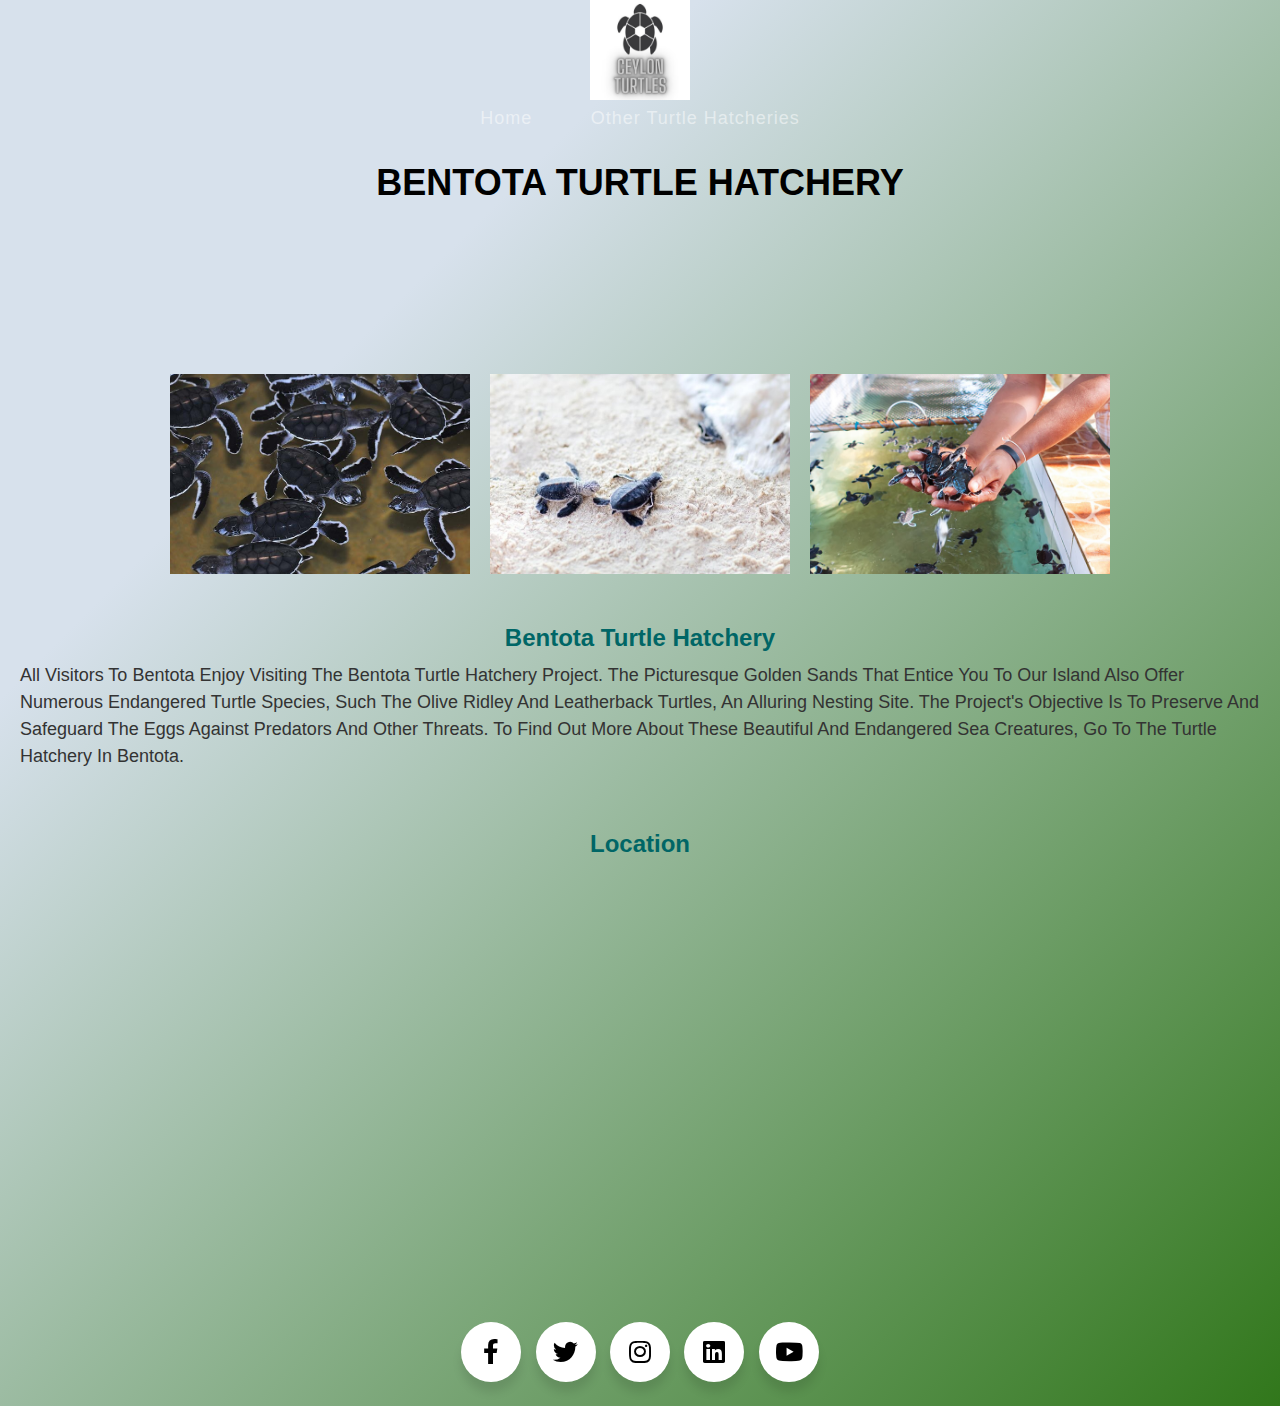
<file: bentota.html>
<!DOCTYPE html>
<html>
<head>
  <title>BENTOTA TURTLE HATCHERY</title>
  <link rel="stylesheet" type="text/css" href="bentota.css">
  
    <img src="Logo.png" class="logo">
   
    <ul class="snip1143">
        <li><a href="index.html" data-hover="Home">Home</a></li>
        <li><a href="Other Turtle Hatcheries.html" data-hover="Other Turtle Hatcheries">Other Turtle Hatcheries</a></li>
    </ul>
 </header>
  
 
</head>
<body>
  <header>
    <h1>BENTOTA TURTLE HATCHERY</h1>
  </header>

  <section id="gallery">
  </section>

  <section id="description">
  </section>

  <section id="location">
  </section>

  <section id="gallery">
    <img src="bentota1.jpg" alt="Turtle Hatchery Image 1">
    <img src="bentota2.jpg" alt="Turtle Hatchery Image 2">
    <img src="bentota3.jpg" alt="Turtle Hatchery Image 3">
  </section>

  
  <section id="description">
    <h2><center>Bentota Turtle Hatchery</center></h2>
    <p>
        All visitors to Bentota enjoy visiting the Bentota Turtle Hatchery Project. The picturesque golden sands that entice you to our island also offer numerous endangered turtle species, such the Olive Ridley and Leatherback turtles, an alluring nesting site. The project's objective is to preserve and safeguard the eggs against predators and other threats. To find out more about these beautiful and endangered sea creatures, go to the turtle hatchery in Bentota.
    </p>
  
  </section>

  <section id="location">
    <h2>Location</h2>
    <div>
        <iframe src="https://www.google.com/maps/embed?pb=!1m18!1m12!1m3!1d31719.77598578672!2d79.96940361083985!3d6.3976099999999985!2m3!1f0!2f0!3f0!3m2!1i1024!2i768!4f13.1!3m3!1m2!1s0x3ae22eab0662a311%3A0x3f76eca26e608182!2sSea%20Turtle%20Project!5e0!3m2!1sen!2slk!4v1685330455294!5m2!1sen!2slk" width="600" height="450" style="border:0;" allowfullscreen="" loading="lazy" referrerpolicy="no-referrer-when-downgrade"></iframe>
    </div>
    <link rel="stylesheet" href="https://cdnjs.cloudflare.com/ajax/libs/font-awesome/5.15.3/css/all.min.css"/>
    <div class="wrapper">
      <div class="button">
         <div class="icon">
            <i class="fab fa-facebook-f"></i>
         </div>
         <span>Facebook</span>
      </div>
      <div class="button">
         <div class="icon">
            <i class="fab fa-twitter"></i>
         </div>
         <span>Twitter</span>
      </div>
      <div class="button">
         <div class="icon">
            <i class="fab fa-instagram"></i>
         </div>
         <span>Instagram</span>
      </div>
      <div class="button">
         <div class="icon">
            <i class="fab fa-linkedin"></i>
         </div>
         <span>linkedin</span>
      </div>
      <div class="button">
         <div class="icon">
            <i class="fab fa-youtube"></i>
         </div>
         <span>YouTube</span>
      </div>


</body>
</html>
</file>
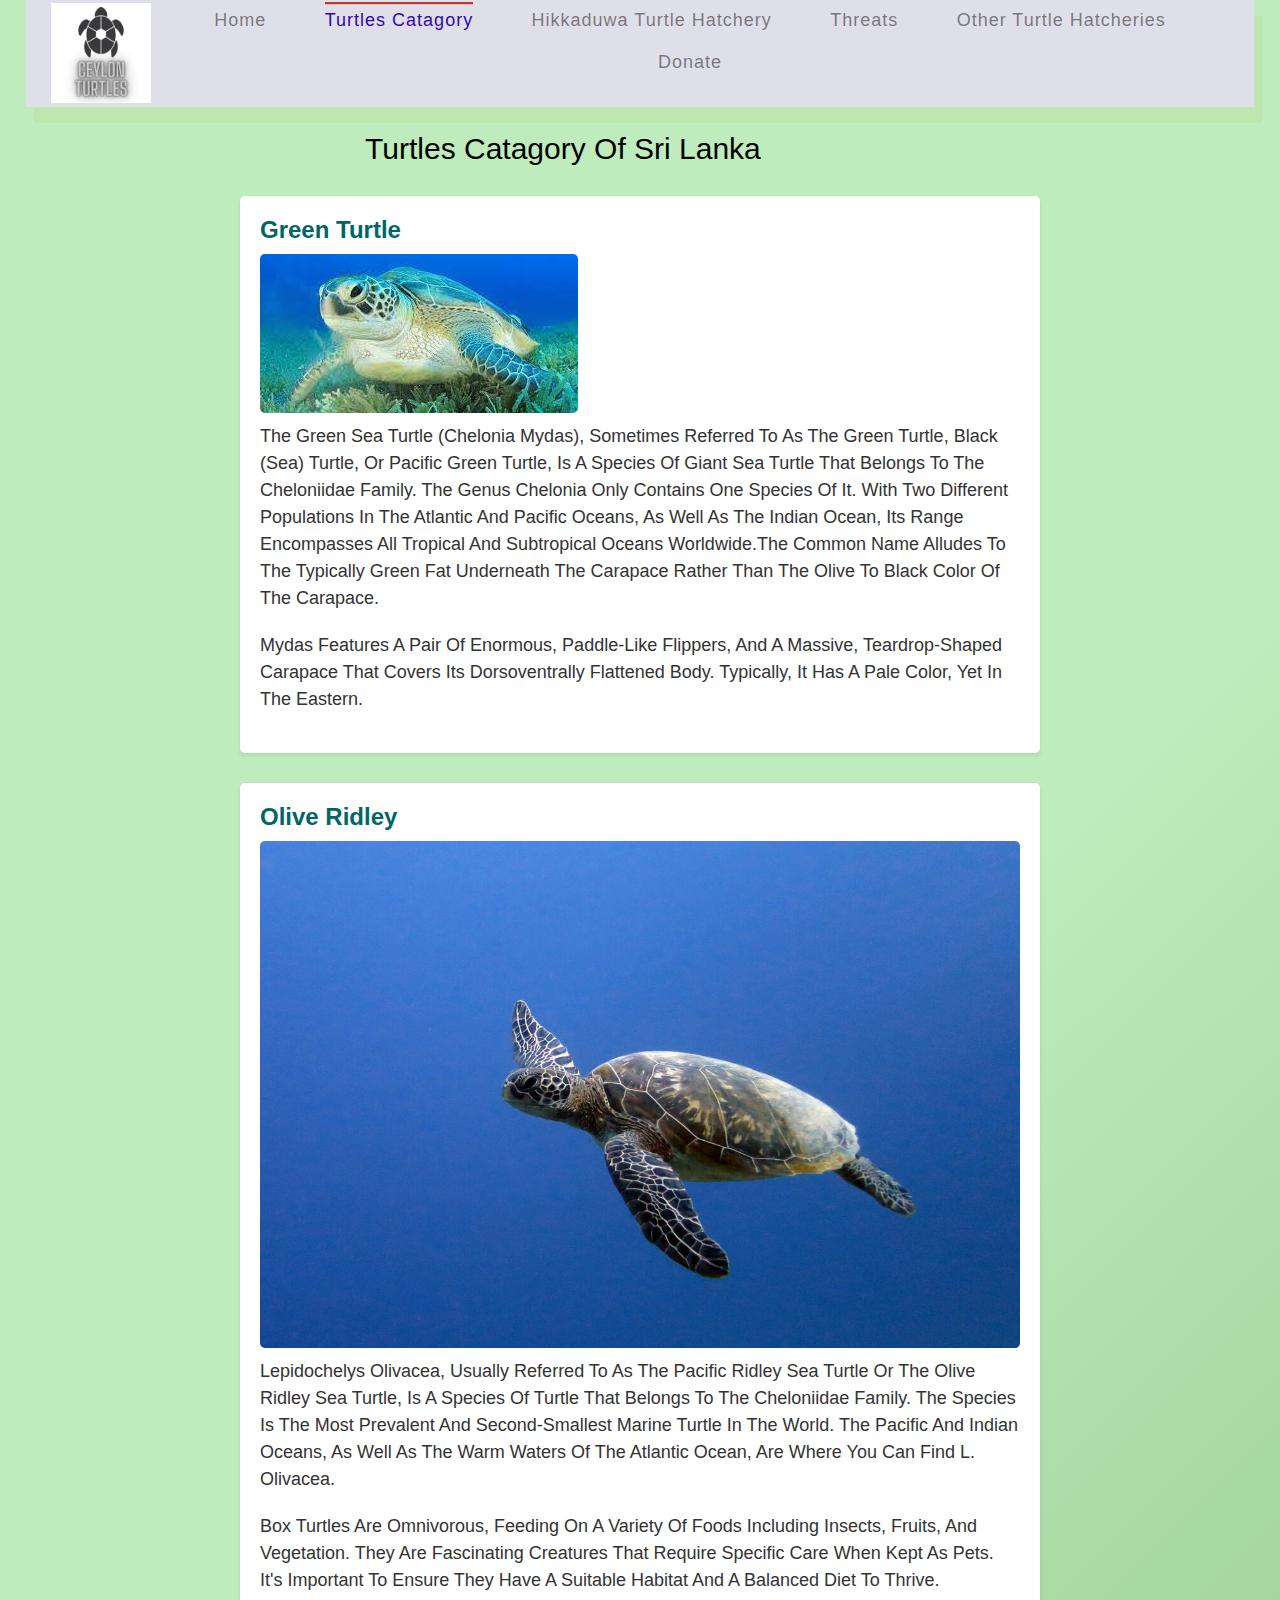
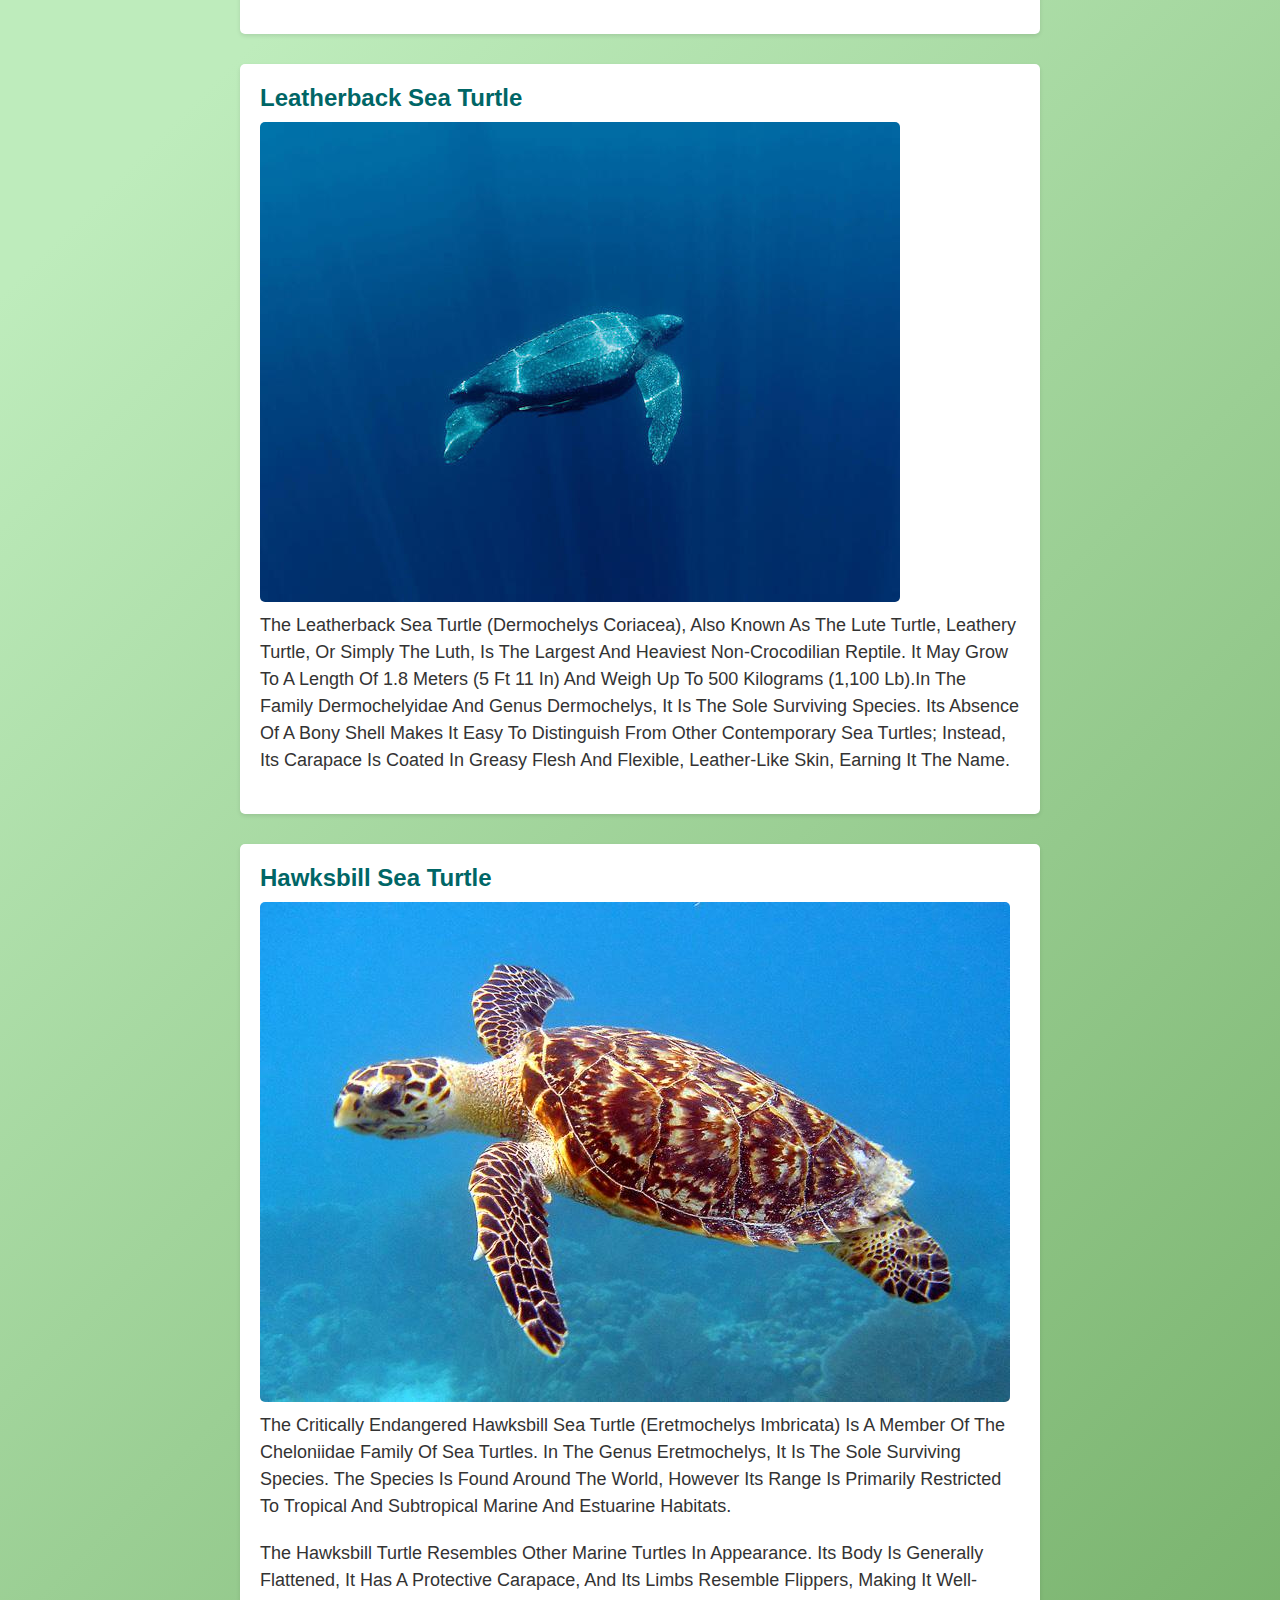
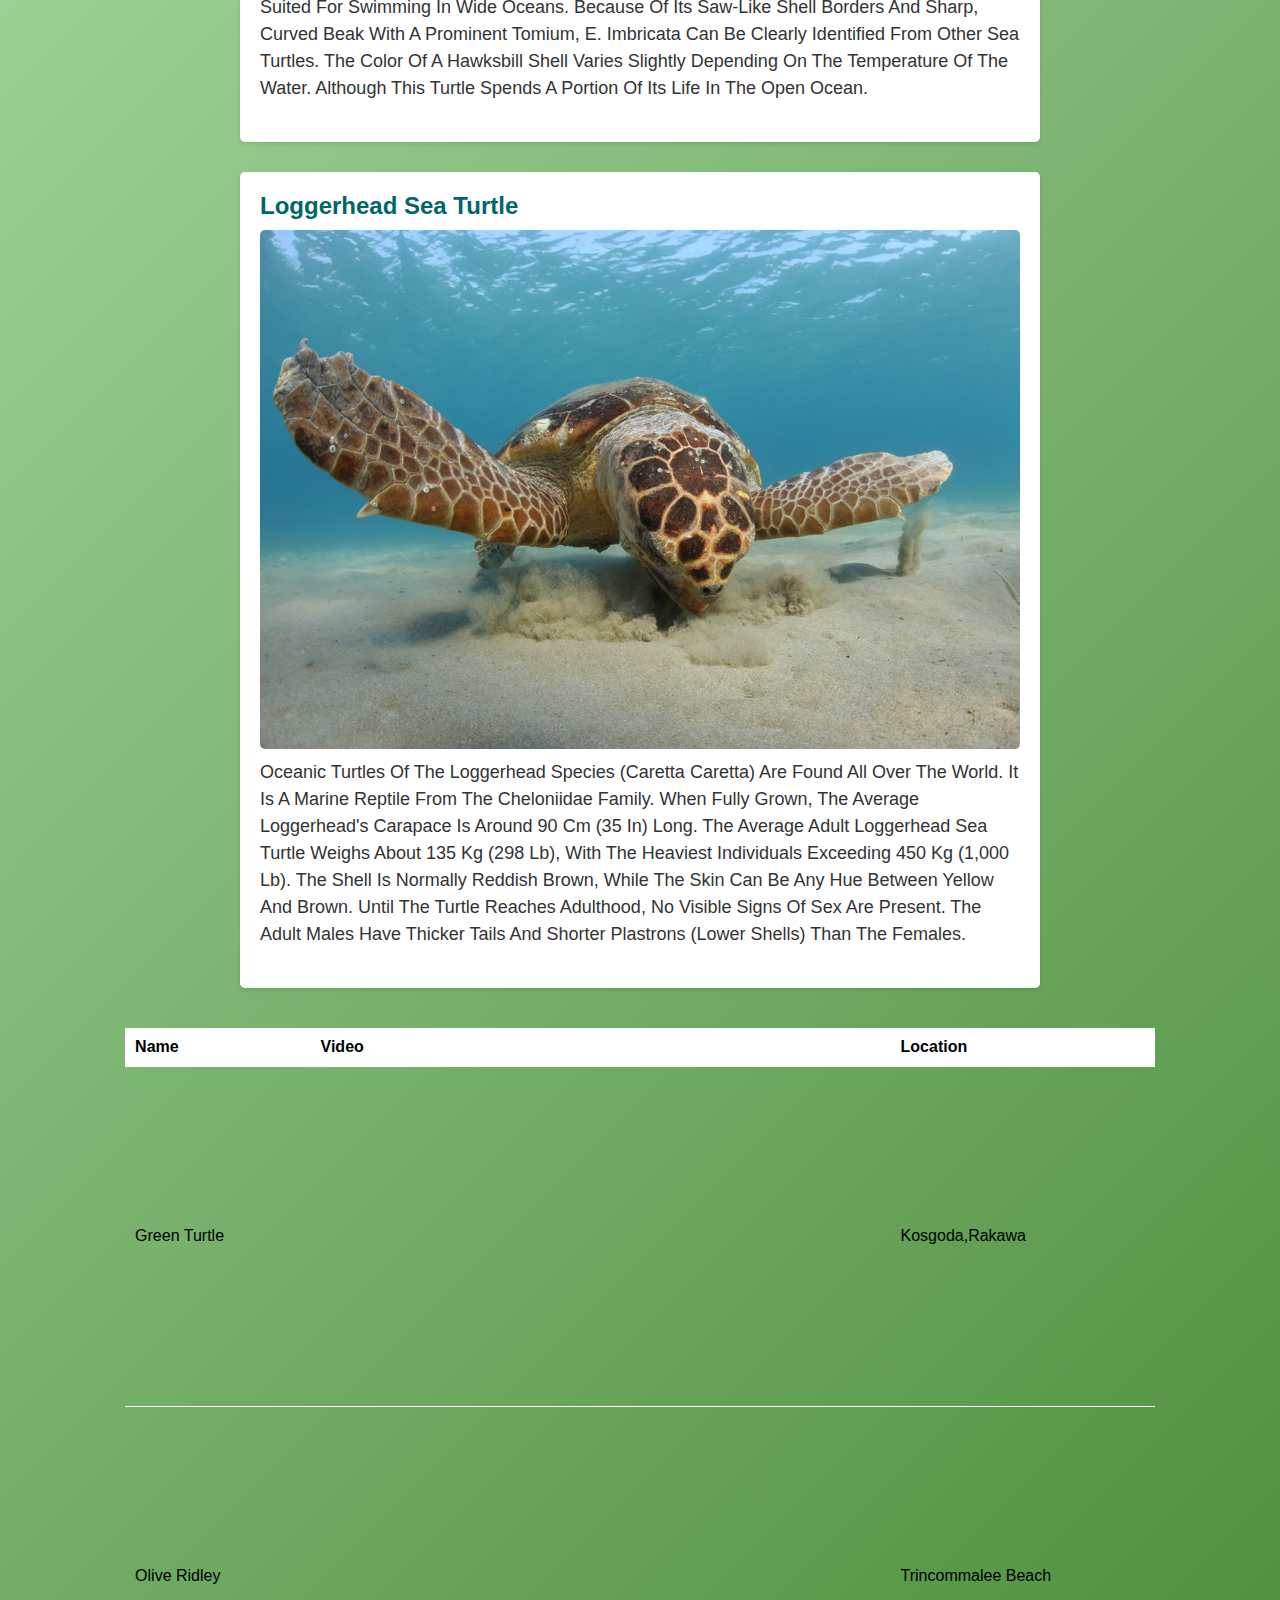
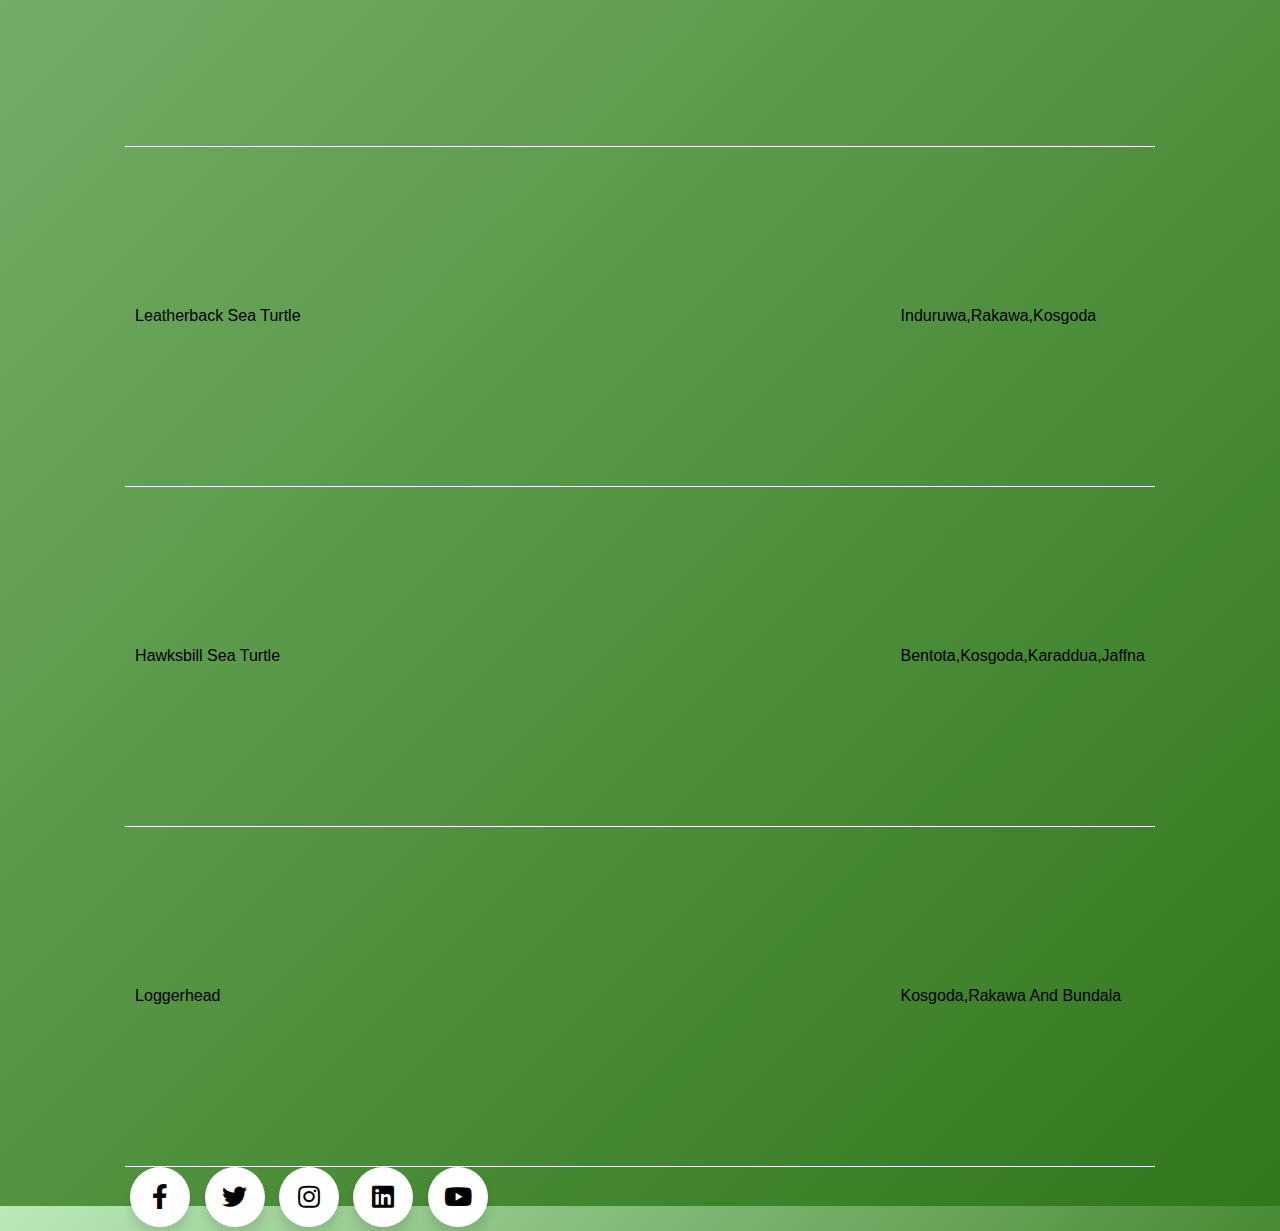
<file: catagory.html>
<!DOCTYPE html>
<html>
<head>
  <title>CEYLON TURTLES CATAGORY</title>
  <link rel="stylesheet" href="style.css">
</head>
<body>
  <header class="header">
    <img src="Logo.png" class="logo">
   
    <ul class="snip1143">
            <li><a href="index.html" data-hover="Home">Home</a></li>
            <li class="current"><a href="catagory.html" data-hover="Turtles Catagory">Turtles Catagory</a></li>
            <li><a href="Hikkaduwa Turtle Hatchery.html" data-hover="Hikkaduwa Turtle Hatchery">Hikkaduwa Turtle Hatchery</a></li>
            <li><a href="Threats.html" data-hover="Threats">Threats</a></li>
            <li><a href="Other Turtle Hatcheries.html" data-hover="Other Turtle Hatcheries">Other Turtle Hatcheries</a></li>
            <li><a href="Donate.html" data-hover="Donate">Donate</a></li>
    </ul>
 </header>
 <div>

 </div>
  <section class="abturtles">
    <h1>Turtles Catagory of Sri Lanka</h1>
  <div class="section">
    <h2>Green Turtle</h2>
    <img src="Green Turtle.jfif" alt="Green Turtle">
    <p>The green sea turtle (Chelonia mydas), sometimes referred to as the green turtle, black (sea) turtle, or Pacific green turtle, is a species of giant sea turtle that belongs to the Cheloniidae family. The genus Chelonia only contains one species of it. With two different populations in the Atlantic and Pacific Oceans, as well as the Indian Ocean, its range encompasses all tropical and subtropical oceans worldwide.The common name alludes to the typically green fat underneath the carapace rather than the olive to black color of the carapace.</p>
    <p>Mydas features a pair of enormous, paddle-like flippers, and a massive, teardrop-shaped carapace that covers its dorsoventrally flattened body. Typically, it has a pale color, yet in the eastern.</p>
  </div>
  
  <div class="section">
    <h2>Olive Ridley</h2>
    <img src="Olive Ridley.jpg" alt="Olive Ridley">
    <p>Lepidochelys olivacea, usually referred to as the Pacific ridley sea turtle or the olive ridley sea turtle, is a species of turtle that belongs to the Cheloniidae family. The species is the most prevalent and second-smallest marine turtle in the world. The Pacific and Indian Oceans, as well as the warm waters of the Atlantic Ocean, are where you can find L. olivacea.</p>
    <p>Box turtles are omnivorous, feeding on a variety of foods including insects, fruits, and vegetation. They are fascinating creatures that require specific care when kept as pets. It's important to ensure they have a suitable habitat and a balanced diet to thrive.</p>
  </div>
  
  <div class="section">
    <h2>Leatherback sea turtle</h2>
    <img src="Leatherback.jpg" alt="Tortoise">
    <p>The leatherback sea turtle (Dermochelys coriacea), also known as the lute turtle, leathery turtle, or simply the luth, is the largest and heaviest non-crocodilian reptile. It may grow to a length of 1.8 meters (5 ft 11 in) and weigh up to 500 kilograms (1,100 lb).In the family Dermochelyidae and genus Dermochelys, it is the sole surviving species. Its absence of a bony shell makes it easy to distinguish from other contemporary sea turtles; instead, its carapace is coated in greasy flesh and flexible, leather-like skin, earning it the name.</p>
    </div>

    <div class="section">
            <h2>Hawksbill sea turtle</h2>
            <img src="Hawksbill Turtle.jpg" alt="Sea Turtle">
            <p>The critically endangered hawksbill sea turtle (Eretmochelys imbricata) is a member of the Cheloniidae family of sea turtles. In the genus Eretmochelys, it is the sole surviving species. The species is found around the world, however its range is primarily restricted to tropical and subtropical marine and estuarine habitats.</p>
            <p>The hawksbill turtle resembles other marine turtles in appearance. Its body is generally flattened, it has a protective carapace, and its limbs resemble flippers, making it well-suited for swimming in wide oceans. Because of its saw-like shell borders and sharp, curved beak with a prominent tomium, E. imbricata can be clearly identified from other sea turtles. The color of a hawksbill shell varies slightly depending on the temperature of the water. Although this turtle spends a portion of its life in the open ocean.</p>
          </div>

    <div class="section">
            <h2>Loggerhead sea turtle</h2>
            <img src="Loggerhead.jfif" alt="Sea Turtle">
            <p>Oceanic turtles of the loggerhead species (Caretta caretta) are found all over the world. It is a marine reptile from the Cheloniidae family. When fully grown, the average loggerhead's carapace is around 90 cm (35 in) long. The average adult loggerhead sea turtle weighs about 135 kg (298 lb), with the heaviest individuals exceeding 450 kg (1,000 lb). The shell is normally reddish brown, while the skin can be any hue between yellow and brown. Until the turtle reaches adulthood, no visible signs of sex are present. The adult males have thicker tails and shorter plastrons (lower shells) than the females.</p>
            
          </div>


          <table>
            <thead>
              <tr>
                <th>Name</th>
                <th>Video</th>
                <th>Location</th>
              </tr>
            </thead>
            <tbody>
              <tr>
                <td>Green Turtle</td>
                <td><div><iframe width="560" height="315" src="https://www.youtube.com/embed/zE0qp3Yje6Q" title="YouTube video player" frameborder="0" allow="accelerometer; autoplay; clipboard-write; encrypted-media; gyroscope; picture-in-picture; web-share" allowfullscreen></iframe></div></td>
                <td>Kosgoda,Rakawa</td>
              </tr>
              <tr>
                <td>Olive Ridley</td>
                <td><div><iframe width="560" height="315" src="https://www.youtube.com/embed/_x2L3_q6rMk" title="YouTube video player" frameborder="0" allow="accelerometer; autoplay; clipboard-write; encrypted-media; gyroscope; picture-in-picture; web-share" allowfullscreen></iframe></div></td>
                <td>Trincommalee Beach</td>
                
              </tr>
              <tr>
                <td>Leatherback sea turtle</td>
                <td><div><iframe width="560" height="315" src="https://www.youtube.com/embed/E_e5dznx0kw" title="YouTube video player" frameborder="0" allow="accelerometer; autoplay; clipboard-write; encrypted-media; gyroscope; picture-in-picture; web-share" allowfullscreen></iframe></div></td>
                <td>Induruwa,Rakawa,Kosgoda</td>
            </tr>

            <tr>
                <td>Hawksbill sea turtle</td>
                <td><div><iframe width="560" height="315" src="https://www.youtube.com/embed/RL_Uh2X_DVs" title="YouTube video player" frameborder="0" allow="accelerometer; autoplay; clipboard-write; encrypted-media; gyroscope; picture-in-picture; web-share" allowfullscreen></iframe></div></td>
                <td>Bentota,Kosgoda,Karaddua,Jaffna</td>
            </tr>

            <tr>
                <td>Loggerhead</td>
                <td><iframe width="560" height="315" src="https://www.youtube.com/embed/tGZ3yK1MOnw" title="YouTube video player" frameborder="0" allow="accelerometer; autoplay; clipboard-write; encrypted-media; gyroscope; picture-in-picture; web-share" allowfullscreen></iframe></td>
                <td>Kosgoda,Rakawa and Bundala</td>
            </tr>
        </tbody>
        </table>
            <link rel="stylesheet" href="https://cdnjs.cloudflare.com/ajax/libs/font-awesome/5.15.3/css/all.min.css"/>
            <div class="wrapper">
              <div class="button">
                 <div class="icon">
                    <i class="fab fa-facebook-f"></i>
                 </div>
                 <span>Facebook</span>
              </div>
              <div class="button">
                 <div class="icon">
                    <i class="fab fa-twitter"></i>
                 </div>
                 <span>Twitter</span>
              </div>
              <div class="button">
                 <div class="icon">
                    <i class="fab fa-instagram"></i>
                 </div>
                 <span>Instagram</span>
              </div>
              <div class="button">
                 <div class="icon">
                    <i class="fab fa-linkedin"></i>
                 </div>
                 <span>linkedin</span>
              </div>
              <div class="button">
                 <div class="icon">
                    <i class="fab fa-youtube"></i>
                 </div>
                 <span>YouTube</span>
              </div>
           </div>
    </body>
</html>
</file>
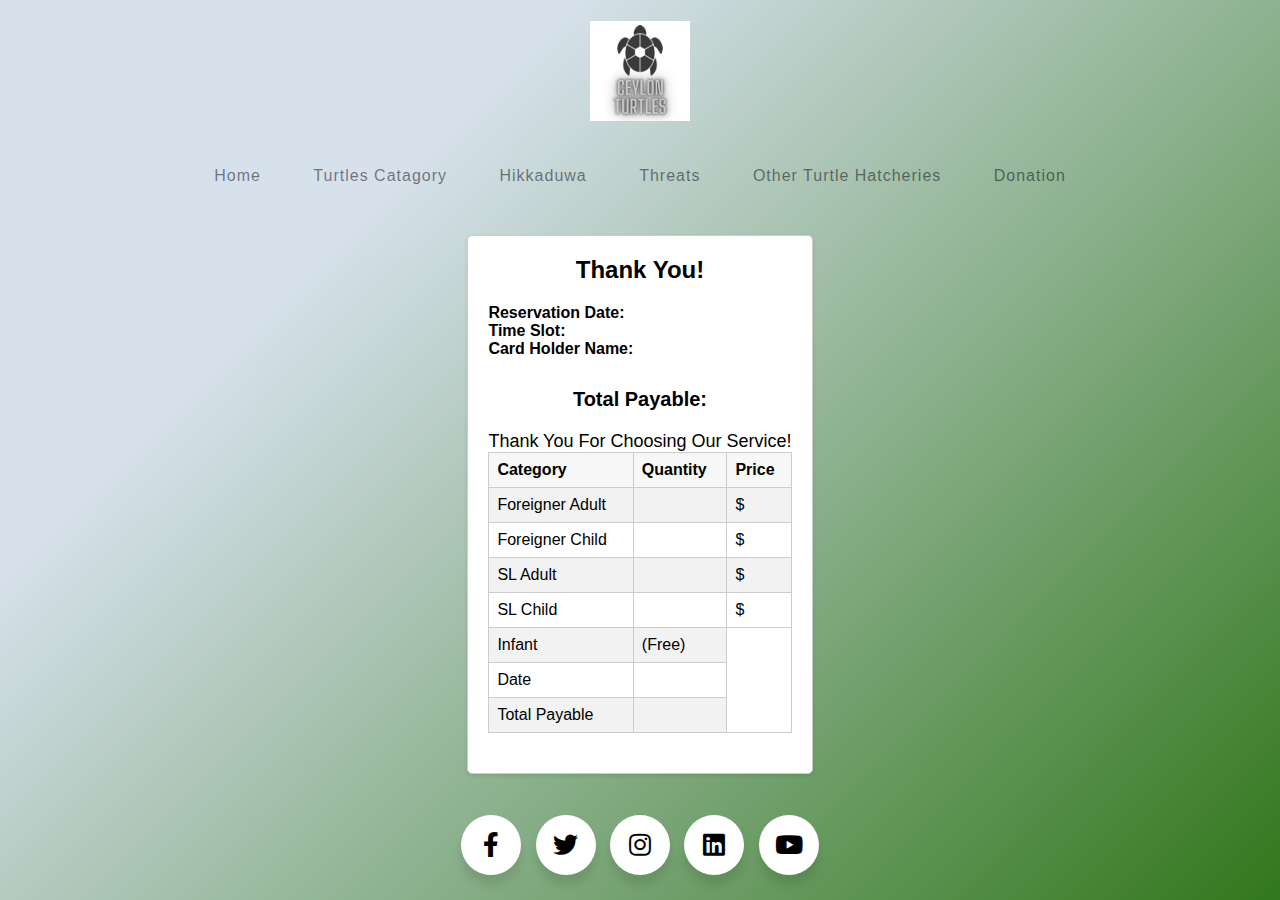
<file: confirm.html>
<!DOCTYPE html>
<html lang="en">

<head>
    <meta charset="UTF-8">
    <meta name="viewport" content="width=device-width, initial-scale=1.0">
    <title>Confirm</title>

    
  <link rel="stylesheet" href="confirm.css">
  <link rel="stylesheet" href="confirm.js">

    <img src="Logo.png" class="logo">
    <header class="header">
      <ul class="snip1143">
        <li><a href="index.html" data-hover="Home">Home</a></li>
        <li><a href="catagory.html" data-hover="Turtles Catagory">Turtles Catagory</a></li>
        <li><a href="Hikkaduwa.html" data-hover="Hikkaduwa">Hikkaduwa</a></li>
        <li><a href="Threats.html" data-hover="Threats">Threats</a></li>
        <li><a href="Other Turtle Hatcheries.html" data-hover="Other Turtle Hatcheries">Other Turtle Hatcheries</a></li>
        <li><a href="Donation.html" data-hover="Donation">Donation</a></li>
      </ul>
      </header>




<body>
  <div class="confirmation-container">
    <h2 class="confirmation-heading">Thank You!</h2>
    <div class="confirmation-details">
      <label>Reservation Date:</label> <span id="summarydate"></span>
      <br>
      <label>Time Slot:</label>  <span id="summary-time-slot"></span>
      <br>
      <label>Card Holder Name:</label>  <span id="summary-card-holder"></span>
      <br>
    </div>
    <div class="confirmation-total">
      <label>Total Payable:</label> <span id="total"></span>
    </div>
    <div class="confirmation-message">
       Thank you for choosing our service!
    </div>
    <table>
      <tr>
        <td>Category</td>
        <td>Quantity</td>
        <td>Price</td>
      </tr>
      <tr>
        <td>Foreigner Adult</td>
        <td id="summaryForeignerAdult"></td>
        <td id="priceForeignerAdult">$</td>
      </tr>
      <tr>
        <td>Foreigner Child</td>
        <td id="summaryForeignerChild"></td>
        <td id="priceForeignerChild">$</td>
      </tr>
      <tr>
        <td>SL Adult</td>
        <td id="summarySLAdult"></td>
        <td id="priceSLAdult">$</td>
      </tr>
      <tr>
        <td>SL Child</td>
        <td id="summarySLChild"></td>
        <td id="priceSLChild">$</td>
      </tr>
      <tr>
        <td colspan="1">Infant</td>
        <td>(Free)</td>
      </tr>
      <tr>
        <td>Date </td>
        <td id="date"></td>
      </tr>
      <tr>
        <td>Total Payable</td>
        <td id ="seetotal"></td>
      </tr>
    </table>
  </div>



  <link rel="stylesheet" href="https://cdnjs.cloudflare.com/ajax/libs/font-awesome/5.15.3/css/all.min.css"/>
  <div class="wrapper">
    <div class="button">
       <div class="icon">
          <i class="fab fa-facebook-f"></i>
       </div>
       <span>Facebook</span>
    </div>
    <div class="button">
       <div class="icon">
          <i class="fab fa-twitter"></i>
       </div>
       <span>Twitter</span>
    </div>
    <div class="button">
       <div class="icon">
          <i class="fab fa-instagram"></i>
       </div>
       <span>Instagram</span>
    </div>
    <div class="button">
       <div class="icon">
          <i class="fab fa-linkedin"></i>
       </div>
       <span>linkedin</span>
    </div>
    <div class="button">
       <div class="icon">
          <i class="fab fa-youtube"></i>
       </div>
       <span>YouTube</span>
    </div>
</div>
</body>
</head>
</html>
</file>
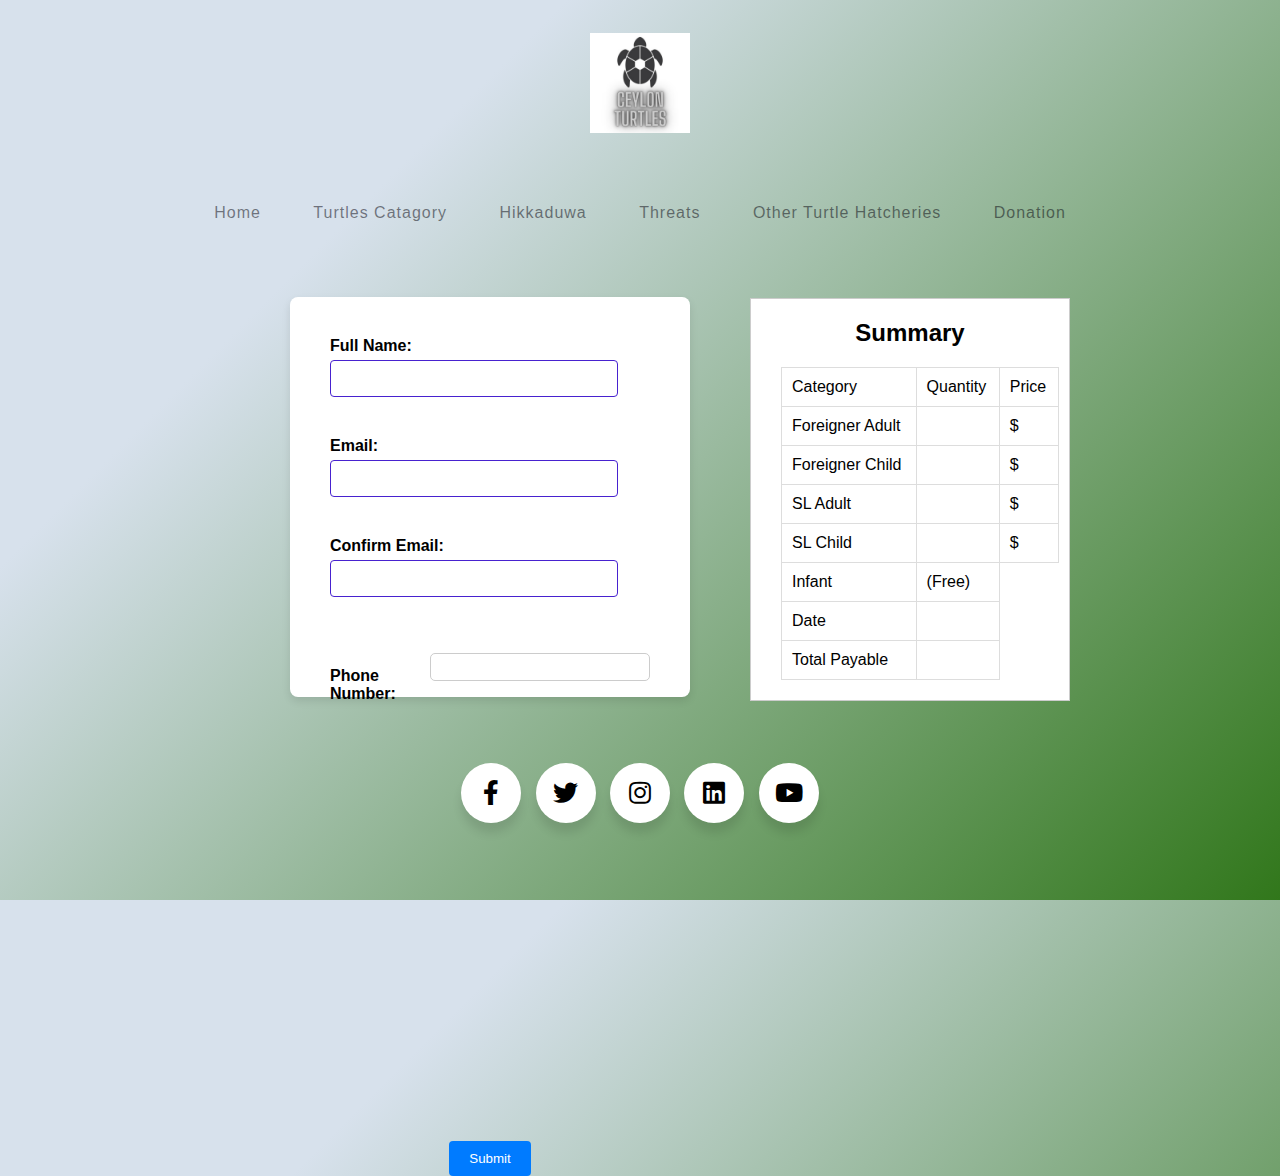
<file: Details.html>
<html>
<!DOCTYPE html>
<html>
<head>
  <title>Details Form</title>
  <link rel="stylesheet" type="text/css" href="payment.css">
  
 
    <img src="Logo.png" class="logo">
    <header class="header">
      <ul class="snip1143">
        <li><a href="index.html" data-hover="Home">Home</a></li>
        <li><a href="catagory.html" data-hover="Turtles Catagory">Turtles Catagory</a></li>
        <li><a href="Hikkaduwa.html" data-hover="Hikkaduwa">Hikkaduwa</a></li>
        <li><a href="Threats.html" data-hover="Threats">Threats</a></li>
        <li><a href="Other Turtle Hatcheries.html" data-hover="Other Turtle Hatcheries">Other Turtle Hatcheries</a></li>
        <li><a href="Donation.html" data-hover="Donation">Donation</a></li>
      </ul>
      </header>
  
    
    <link rel="stylesheet" href="./Details.css">
<body>
   
    <form id="detailsForm">
        <div>
            <label for="fullName">Full Name:</label>
            <input type="text" id="fullName" name="fullName" required>
        </div>
        <div>
            <label for="email">Email:</label>
            <input type="email" id="email" name="email" required>
        </div>
        <div>
            <label for="confirmEmail">Confirm Email:</label>
            <input type="email" id="confirmEmail" name="confirmEmail" required>
        </div>
       
      </div>
      <div class="inputcontainer">
        <label for="phone-number">Phone Number:</label>
        <br>
        <input id="phone" type="tel" name="phone" />
      </div>
        </div>
        <form  class="summaryt">
        <div class="section">
            <h2 class="subheading">Summary</h2>
            <table id="table">
              <tr>
                <td>Category</td>
                <td>Quantity</td>
                <td>Price</td>
              </tr>
              <tr>
                <td>Foreigner Adult</td>
                <td id="summaryForeignerAdult"></td>
                <td id="priceForeignerAdult">$</td>
              </tr>
              <tr>
                <td>Foreigner Child</td>
                <td id="summaryForeignerChild"></td>
                <td id="priceForeignerChild">$</td>
              </tr>
              <tr>
                <td>SL Adult</td>
                <td id="slAdultTickets"></td>
                <td id="priceSLAdult">$</td>
              </tr>
              <tr>
                <td>SL Child</td>
                <td id="summarySLChild"></td>
                <td id="priceSLChild">$</td>
              </tr>
              <tr>
                <td colspan="1">Infant</td>
                <td>(Free)</td>
              </tr>
              <tr>
                <td>Date </td>
                <td id="date"></td>
              </tr>
              <tr>
                <td>Total Payable</td>
                <td id ="seetotal"></td>
              </tr>
            </table>
          </div>
        <div>
        
          <a href="file:///C:/Html%20pra%20co/Website/pic/payment.html">
            <button id="buttonsub">Submit</button>
          </a>
          
        </div>
      </form>
    </form>








    <script src="Details.js">

      // Function to save data to local storage
function saveToLocalStorage() {
const fullName = document.getElementById('fullName').value;
const email = document.getElementById('email').value;
const confirmEmail = document.getElementById('confirmEmail').value;
const phone = document.getElementById('phone').value;

localStorage.setItem('fullName', fullName);
localStorage.setItem('email', email);
localStorage.setItem('confirmEmail', confirmEmail);
localStorage.setItem('phone', phone);
}

// Call the function when saving is triggered (e.g., button click)
// Make sure to attach this event to your button element
// For example: <button id="saveButton">Save</button>
document.getElementById('submitBtn').addEventListener('click', saveToLocalStorage);

    
      const phoneInputField = document.querySelector("#phone");
const phoneInput = window.intlTelInput(phoneInputField, {
utilsScript:
 "https://cdnjs.cloudflare.com/ajax/libs/intl-tel-input/17.0.8/js/utils.js",
});
document.addEventListener("DOMContentLoaded", function() {
      const cardNumberInput = document.getElementById("cardNumber");
      const cvvInput = document.getElementById("cvv");

      // Hide the CVV input initially
      cvvInput.style.display = "none";

      // Add an event listener to the card number input for input changes
      cardNumberInput.addEventListener("input", function() {
          const cardNumber = cardNumberInput.value.replace(/\D/g, '');

          // Check if the card number has a length of 12 digits
          if (cardNumber.length === 12) {
              cvvInput.style.display = "block"; // Show the CVV input
          } else {
              cvvInput.style.display = "none";  // Hide the CVV input
          }
      });

      const form = document.getElementById("paymentForm");

// Add an event listener to the form for submission
form.addEventListener("submit", function(event) {
event.preventDefault(); // Prevent form submission

// Get form inputs
const expirationMonthSelect = document.getElementById("expirationMonth");
const expirationDaySelect = document.getElementById("expirationDay");
const cardHolderNameInput = document.getElementById("cardHolderName");

// Create an object to store form input values
const paymentData = {
  cardNumber: cardNumberInput.value,
  expirationMonth: expirationMonthSelect.value,
  expirationDay: expirationDaySelect.value,
  cvv: cvvInput.value,
  cardHolderName: cardHolderNameInput.value
};
  let form = document.getElementById('detailsForm');

  form.addEventListener('submit', function (event) {
      event.preventDefault(); // Prevent form submission for now

      // Validate the form inputs
      if (!fullNameInput.value.trim()) {
          showError('Full Name is required.');
          return;
      }

      if (!mobileNumberInput.value.trim()) {
           showError('Mobile Number is required.');
        return;
      }

      if (!emailInput.value.trim()) {
           showError('Email is required.');
          return;
      }

      if (emailInput.value !== confirmEmailInput.value) {
          showError('Email and Confirm Email do not match.');
          return;
      }

          // If gender is not selected, set it to null
          const gender = genderInput.value || null;

          // Form data is valid, handle form submission or other actions here
          // For this example, let's just show a success message
          showSuccess('Registration successful!');
          });

          localStorage.setItem("cardNumber", paymentData.cardNumber);
          localStorage.setItem("expirationMonth", paymentData.expirationMonth);
          localStorage.setItem("expirationDay", paymentData.expirationDay);
          localStorage.setItem("cvv", paymentData.cvv);
          localStorage.setItem("cardHolderName", paymentData.cardHolderName);

          // Redirect to confirmation page
          window.location.href = "file:///C:/Html%20pra%20co/Website/pic/confirm.html";
      });
  });

  document.addEventListener('DOMContentLoaded', function () {
      const ticketData = localStorage.getItem('ticketData');
      const reservationDate = localStorage.getItem('reservationDate');
      const timeSlot = localStorage.getItem('timeSlot');
      let totalPayable = localStorage.getItem('totalPayable');
      
   const date=document.getElementById('date');
    date.innerHTML=reservationDate;

    

     const seetotal=document.getElementById('seetotal');
     seetotal.innerHTML=totalPayable;

     const slAdult = localStorage.getItem('AdultTickets');
     console.log(slAdult);
     
  });

  const slAdultTickets = localStorage.getItem('slAdultTickets');
  document.getElementById('slAdultTickets').innerHTML = slAdultTickets;
  const slAdultTotal = localStorage.getItem('slAdultTotal');
  document.getElementById('priceSLAdult').textContent =slAdultTotal;
  // 
  const slChildTickets= localStorage.getItem('slChildTickets');
  document.getElementById('summarySLChild').textContent = slChildTickets;
  const slChildTotal = localStorage.getItem('slChildTotal');
  document.getElementById('priceSLChild').textContent =slChildTotal;
  //
  const foreignerAdultTickets = localStorage.getItem('foreignerAdultTickets');
  document.getElementById('summaryForeignerAdult').textContent =foreignerAdultTickets;
  const foreignerAdultTotal = localStorage.getItem('foreignerAdultTotal');
  document.getElementById('priceForeignerAdult').textContent =foreignerAdultTotal;
  //
  const foreignerChildTickets= localStorage.getItem('foreignerChildTickets');
  document.getElementById('summaryForeignerChild').textContent =foreignerChildTickets;
  const foreignerChildTotal = localStorage.getItem('foreignerChildTotal');
  document.getElementById('priceForeignerChild').textContent =foreignerChildTotal;
  //
   
  //
  
  
</script>
    
    
    <link rel="stylesheet" href="https://cdnjs.cloudflare.com/ajax/libs/font-awesome/5.15.3/css/all.min.css"/>
    <div class="wrapper">
      <div class="button">
         <div class="icon">
            <i class="fab fa-facebook-f"></i>
         </div>
         <span>Facebook</span>
      </div>
      <div class="button">
         <div class="icon">
            <i class="fab fa-twitter"></i>
         </div>
         <span>Twitter</span>
      </div>
      <div class="button">
         <div class="icon">
            <i class="fab fa-instagram"></i>
         </div>
         <span>Instagram</span>
      </div>
      <div class="button">
         <div class="icon">
            <i class="fab fa-linkedin"></i>
         </div>
         <span>linkedin</span>
      </div>
      <div class="button">
         <div class="icon">
            <i class="fab fa-youtube"></i>
         </div>
         <span>YouTube</span>
      </div>
  
</body>
</head> 
</html>
</file>
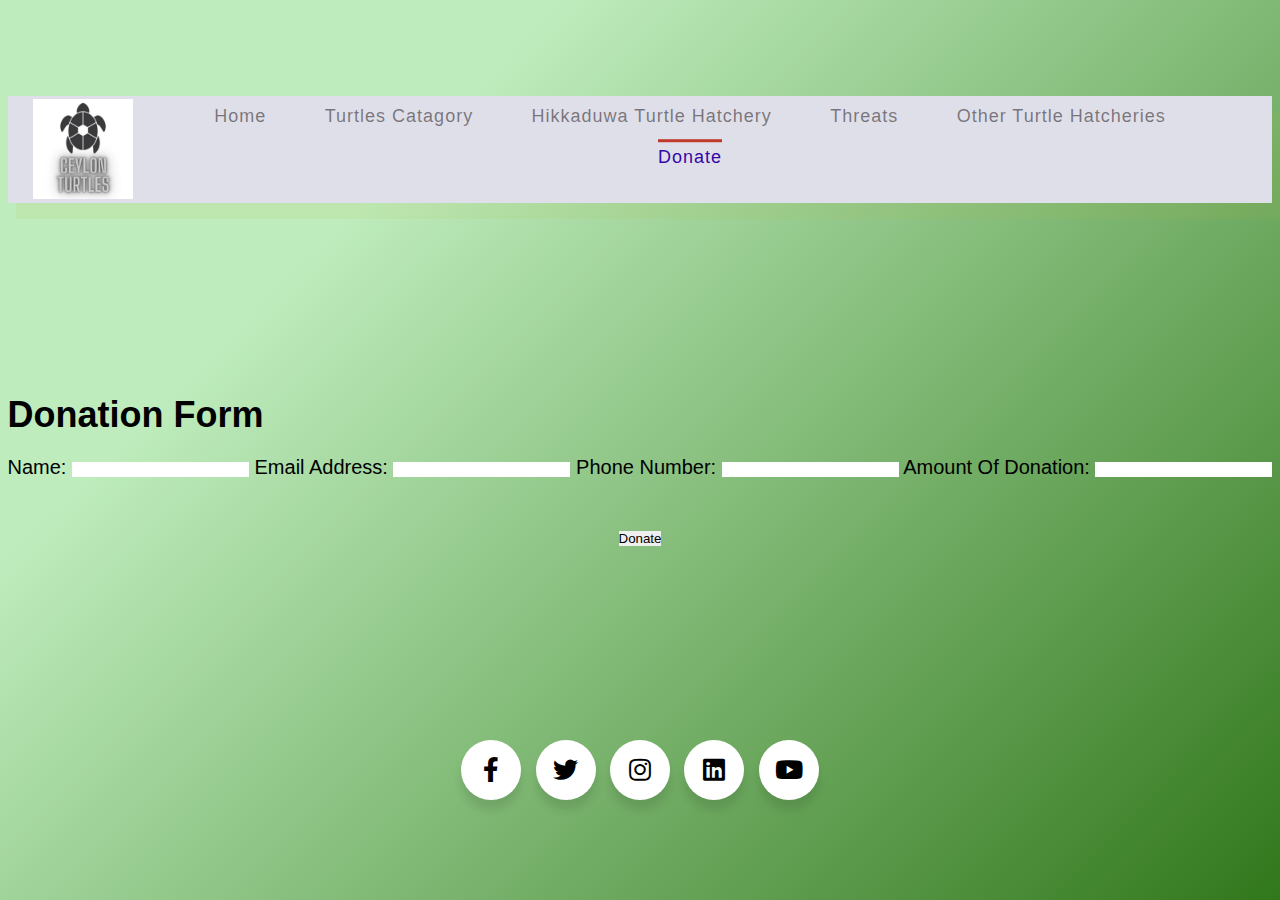
<file: Donate.html>
<!DOCTYPE html>
<html lang="en">
<head>
    <title>Donate</title>

    <link rel="stylesheet" href="style.css">
</head>
<body>
    <header class="header">
        <img src="Logo.png" class="logo">
       
        <ul class="snip1143">
            <li><a href="index.html" data-hover="Home">Home</a></li>
            <li><a href="catagory.html" data-hover="Turtles Catagory">Turtles Catagory</a></li>
            <li><a href="Hikkaduwa Turtle Hatchery.html" data-hover="Hikkaduwa Turtle Hatchery">Hikkaduwa Turtle Hatchery</a></li>
            <li><a href="Threats.html" data-hover="Threats">Threats</a></li>
            <li><a href="Other Turtle Hatcheries.html" data-hover="Other Turtle Hatcheries">Other Turtle Hatcheries</a></li>
            <li class="current"><a href="Donate.html" data-hover="Donate">Donate</a></li>
          </ul>
     </header>
     <div class="container">
     <h1 class="don1">Donation Form</h1>
     <form action="process_donation.php" method="POST">
       <label for="name">Name:</label>
       <input type="text" id="name" name="name" required>

       <label for="email">Email Address:</label>
       <input type="email" id="email" name="email" required>

       <label for="phone">Phone Number:</label>
       <input type="tel" id="phone" name="phone" required>

       <label for="amount">Amount of Donation:</label>
       <input type="number" id="amount" name="amount" required>
       <br>
       <br>
       <br>
       <center><input type="submit" value="Donate"></center>
           
   </div>
      </form>
   </div>
</div>




     <link rel="stylesheet" href="https://cdnjs.cloudflare.com/ajax/libs/font-awesome/5.15.3/css/all.min.css"/>
     <div class="wrapper">
       <div class="button">
          <div class="icon">
             <i class="fab fa-facebook-f"></i>
          </div>
          <span>Facebook</span>
       </div>
       <div class="button">
          <div class="icon">
             <i class="fab fa-twitter"></i>
          </div>
          <span>Twitter</span>
       </div>
       <div class="button">
          <div class="icon">
             <i class="fab fa-instagram"></i>
          </div>
          <span>Instagram</span>
       </div>
       <div class="button">
          <div class="icon">
             <i class="fab fa-linkedin"></i>
          </div>
          <span>linkedin</span>
       </div>
       <div class="button">
          <div class="icon">
             <i class="fab fa-youtube"></i>
          </div>
          <span>YouTube</span>
       </div>
    </div>
</body>
</html>
</file>
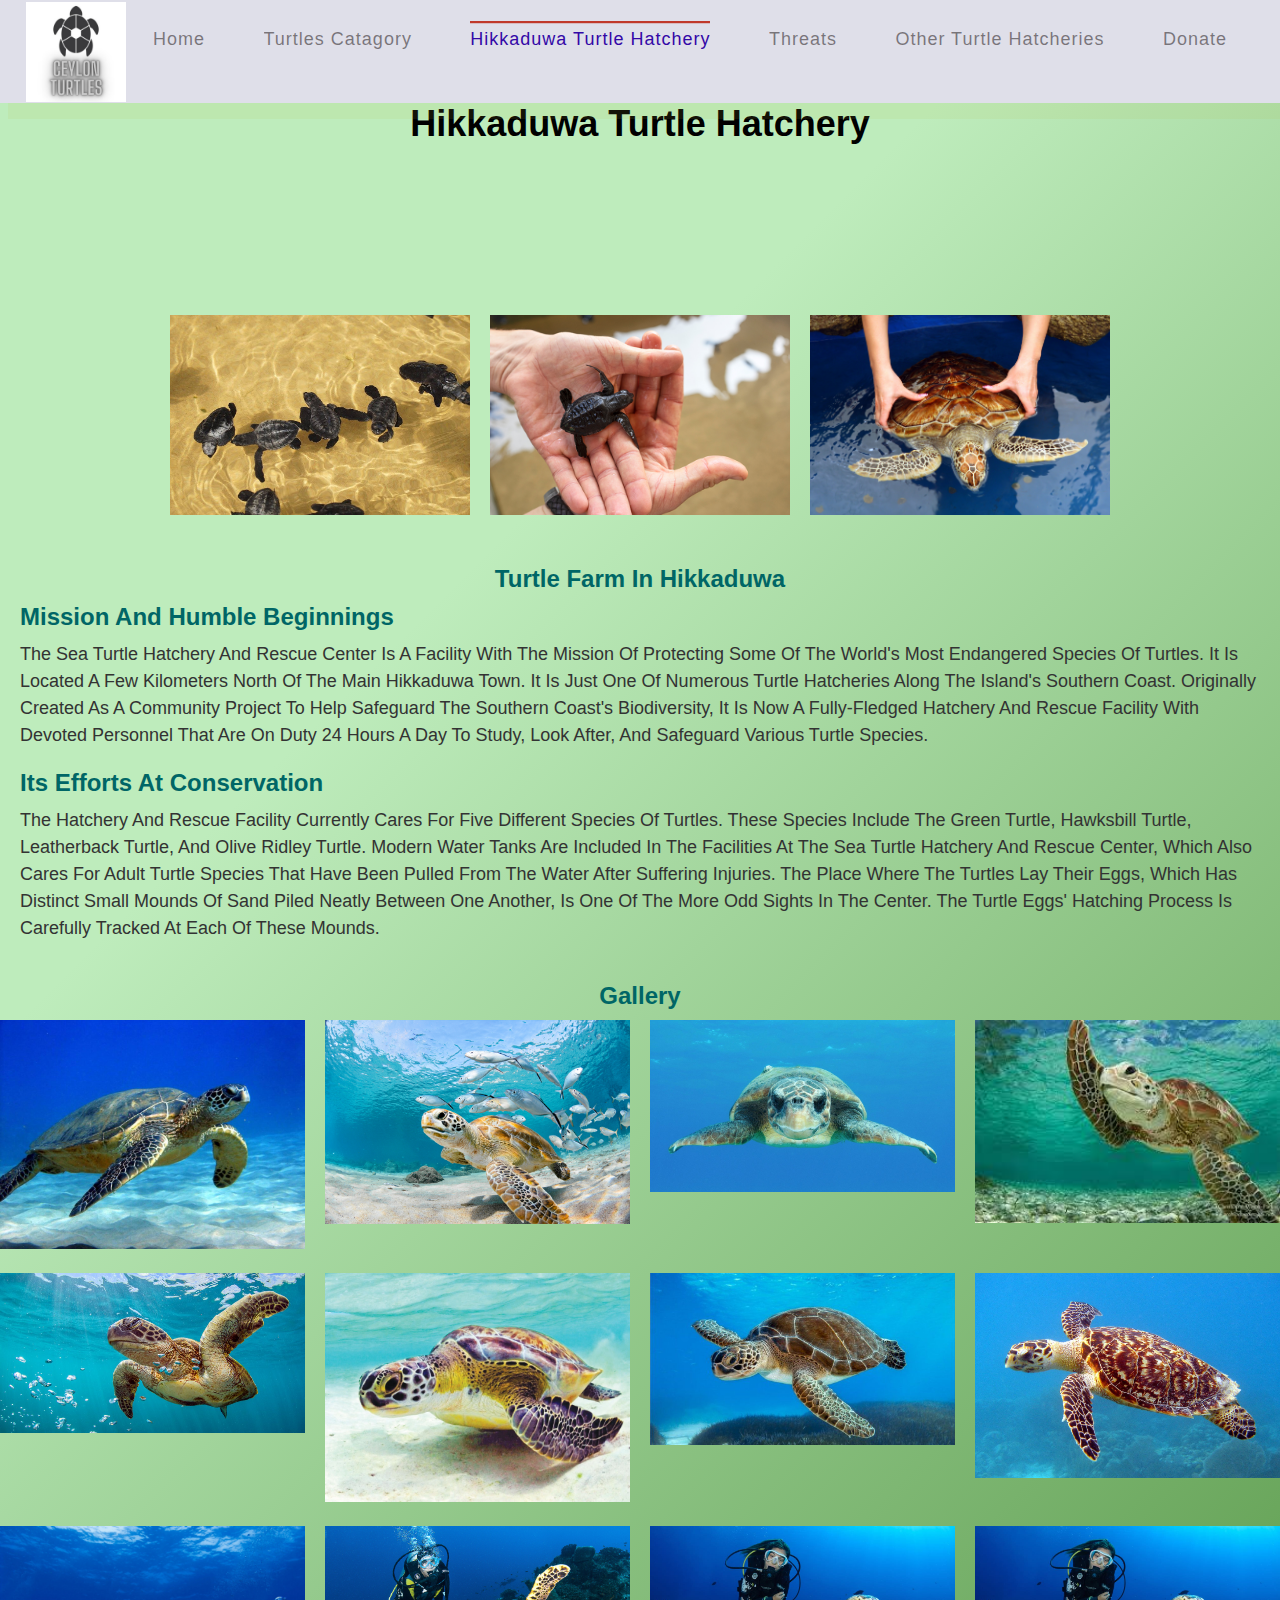
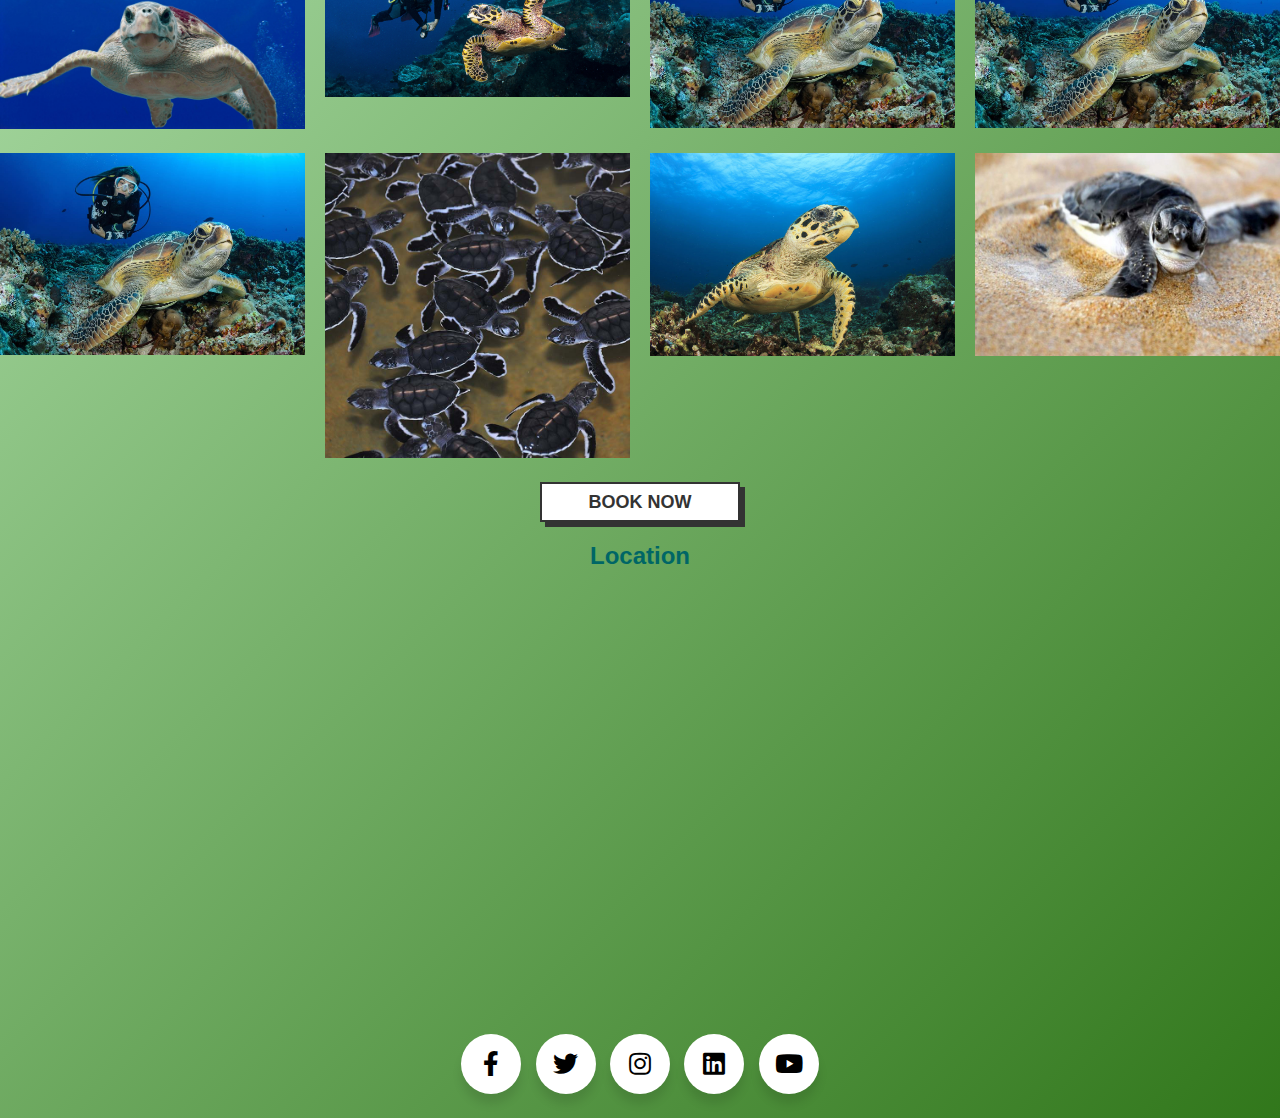
<file: Hikkaduwa Turtle Hatchery.html>
<!DOCTYPE html>
<html>
<head>
  <title>Hikkaduwa Turtle Hatchery</title>
  <link rel="stylesheet" type="text/css" href="style.css">

  <header class="header">
    <img src="Logo.png" class="logo">
   
    <ul class="snip1143">
      <li><a href="index.html" data-hover="Home">Home</a></li>
      <li><a href="catagory.html" data-hover="Turtles Catagory">Turtles Catagory</a></li>
      <li class="current"><a href="Hikkaduwa Turtle Hatchery.html" data-hover="Hikkaduwa Turtle Hatchery">Hikkaduwa Turtle Hatchery</a></li>
      <li><a href="Threats.html" data-hover="Threats">Threats</a></li>
      <li><a href="Other Turtle Hatcheries.html" data-hover="Other Turtle Hatcheries">Other Turtle Hatcheries</a></li>
      <li><a href="Donate.html" data-hover="Donate">Donate</a></li>
    </ul>
 </header>

 
</head>
<body>
  <header>
    <h1>Hikkaduwa Turtle Hatchery</h1>
  </header>
  <section class="abturtles"></section>
  <section id="gallery">
  </section>

  <section id="description">
  </section>

  <section id="location">
  </section>

  <section id="gallery">
    <img src="Turtle Hikkaduwa 1.jpg" alt="Turtle Hatchery Image 1">
    <img src="Turtle Hikkaduwa 2.jpg" alt="Turtle Hatchery Image 2">
    <img src="Turtle Hikkaduwa 3.jpg" alt="Turtle Hatchery Image 3">
  </section>

  
  <section id="description">
    <h2><center>Turtle farm in Hikkaduwa</center></h2>
    <h2>Mission and Humble Beginnings</h2>
    <p>
      The Sea Turtle Hatchery and Rescue Center is a facility with the mission of protecting some of the world's most endangered species of turtles. It is located a few kilometers north of the main Hikkaduwa town. It is just one of numerous turtle hatcheries along the island's southern coast. Originally created as a community project to help safeguard the southern coast's biodiversity, it is now a fully-fledged hatchery and rescue facility with devoted personnel that are on duty 24 hours a day to study, look after, and safeguard various turtle species.
    </p>
        
    <h2>Its Efforts at Conservation</h2>
   <p>
      The hatchery and rescue facility currently cares for five different species of turtles. These species include the Green Turtle, Hawksbill Turtle, Leatherback Turtle, and Olive Ridley Turtle. Modern water tanks are included in the facilities at the sea turtle hatchery and rescue center, which also cares for adult turtle species that have been pulled from the water after suffering injuries. The place where the turtles lay their eggs, which has distinct small mounds of sand piled neatly between one another, is one of the more odd sights in the center. The turtle eggs' hatching process is carefully tracked at each of these mounds.
   </p>
  </section>
  <h2>Gallery</h2>
  <section class="gallery">
   <div class="gallery-item">
       <img src="1.jpg" alt="Image 1">
   </div>
   <div class="gallery-item">
       <img src="2.jpg"alt="Image 2">
   </div>
   <div class="gallery-item">
       <img src="3.jpg" alt="Image 3">
   </div>
   <div class="gallery-item">
     <img src="11.jpg" alt="Image 3">
   </div>
   <div class="gallery-item">
     <img src="4.jpg" alt="Image 3">
   </div>
   <div class="gallery-item">
     <img src="5.jpg" alt="Image 3">
   </div>
   <div class="gallery-item">
     <img src="6.jpg" alt="Image 3">
   </div>
   <div class="gallery-item">
     <img src="7.jpg" alt="Image 3">
   </div>
   <div class="gallery-item">
     <img src="8.jpg" alt="Image 3">
   </div>
   <div class="gallery-item">
     <img src="9.jpg" alt="Image 3">
   </div>
   <div class="gallery-item">
     <img src="10.jpg" alt="Image 3">
   </div>
   <div class="gallery-item">
     <img src="10.jpg" alt="Image 3">
   </div>
   <div class="gallery-item">
     <img src="10.jpg" alt="Image 3">
   </div>
   <div class="gallery-item">
      <img src="bentota1.jpg" alt="Image 3">
   </div>
   <div class="gallery-item">
      <img src="12.jpg" alt="Image 3">
   </div>
   <div class="gallery-item">
      <img src="13.jpg" alt="Image 3">
   </div>
   <div>   
</section>
<a href="Ticketbook.html" class="ticket-button">BOOK NOW</a>


  <section id="location">
    <h2>Location</h2>
    <div>
        <iframe src="https://www.google.com/maps/embed?pb=!1m18!1m12!1m3!1d3966.751617847657!2d80.08826271476882!3d6.164009295537319!2m3!1f0!2f0!3f0!3m2!1i1024!2i768!4f13.1!3m3!1m2!1s0x3ae182a9ecb0c635%3A0xbd3561821dfbe76b!2sSea%20Turtle%20Hatchery%20%26%20Rescue%20Center!5e0!3m2!1sen!2slk!4v1684814083347!5m2!1sen!2slk" width="600" height="450" style="border:0;" allowfullscreen="" loading="lazy" referrerpolicy="no-referrer-when-downgrade"></iframe>
    </div>
    <link rel="stylesheet" href="https://cdnjs.cloudflare.com/ajax/libs/font-awesome/5.15.3/css/all.min.css"/>
    <div class="wrapper">
      <div class="button">
         <div class="icon">
            <i class="fab fa-facebook-f"></i>
         </div>
         <span>Facebook</span>
      </div>
      <div class="button">
         <div class="icon">
            <i class="fab fa-twitter"></i>
         </div>
         <span>Twitter</span>
      </div>
      <div class="button">
         <div class="icon">
            <i class="fab fa-instagram"></i>
         </div>
         <span>Instagram</span>
      </div>
      <div class="button">
         <div class="icon">
            <i class="fab fa-linkedin"></i>
         </div>
         <span>linkedin</span>
      </div>
      <div class="button">
         <div class="icon">
            <i class="fab fa-youtube"></i>
         </div>
         <span>YouTube</span>
      </div>


</body>
</html>
</file>
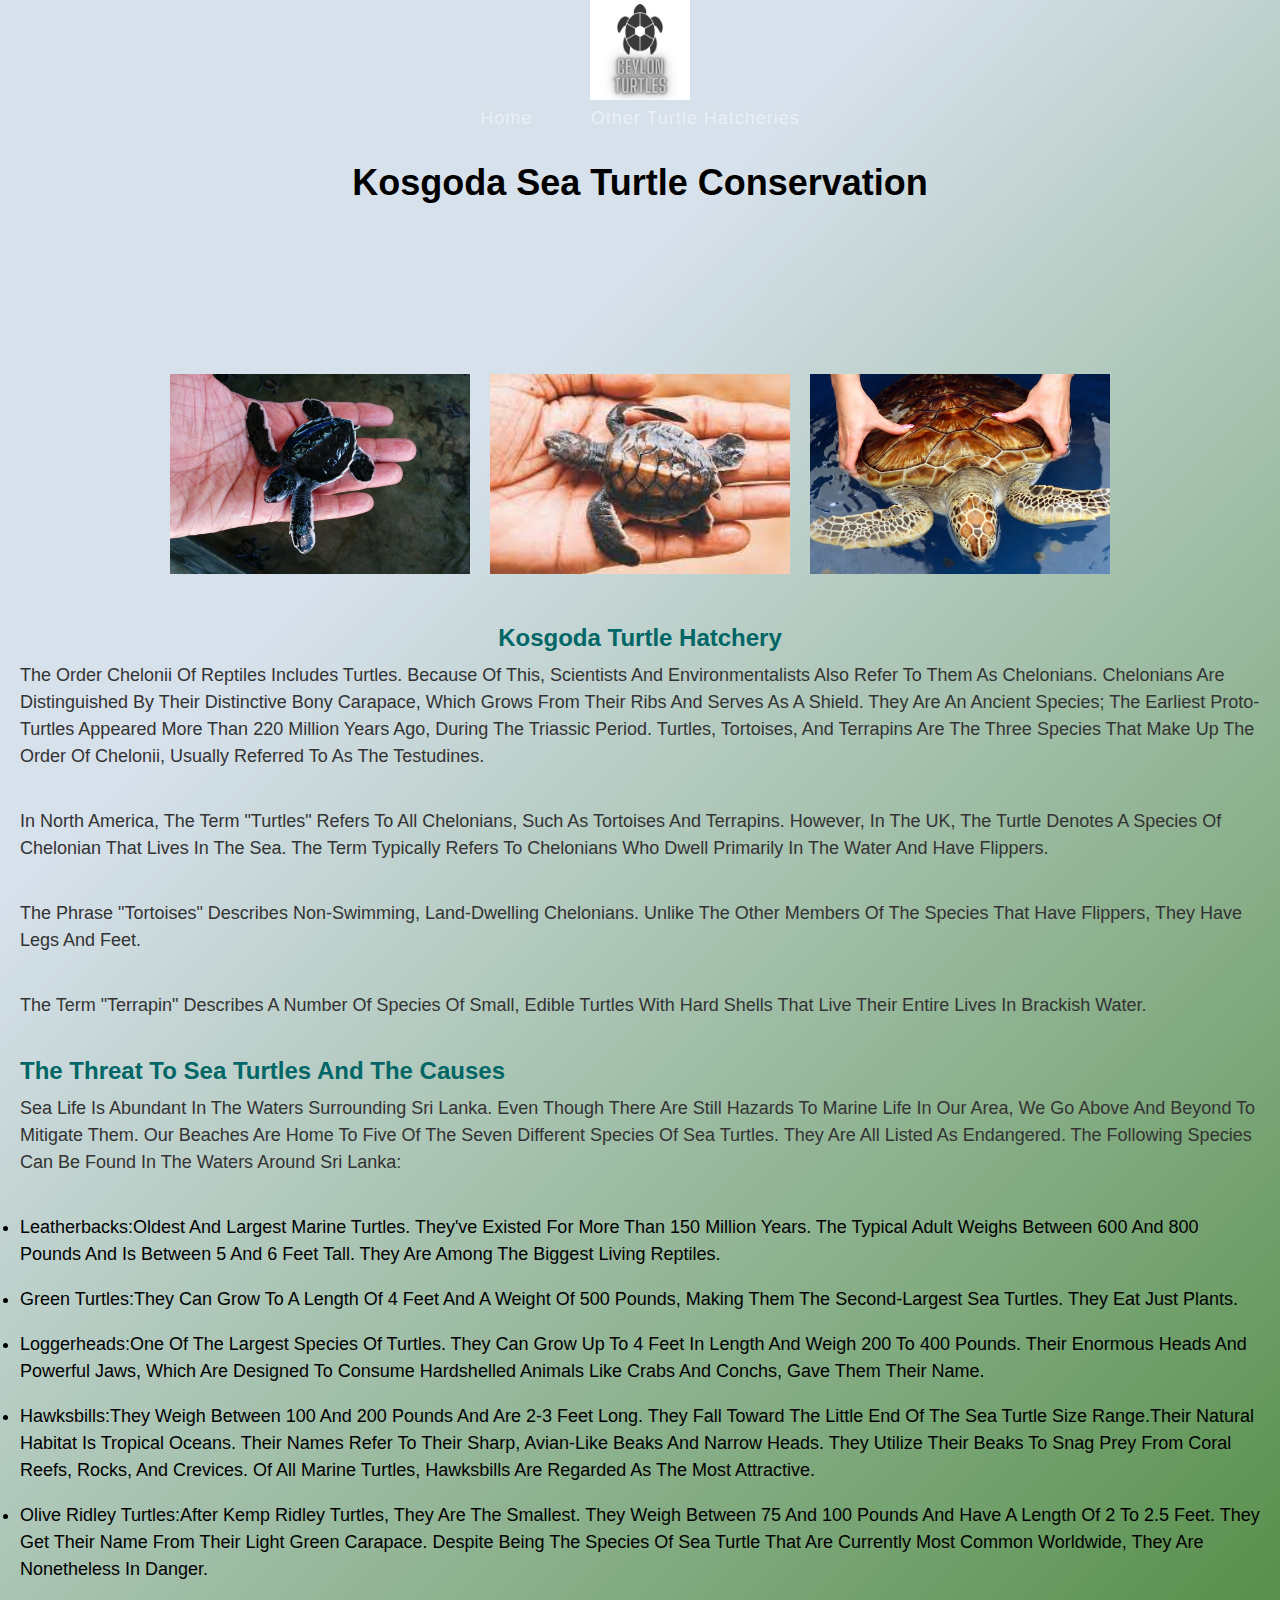
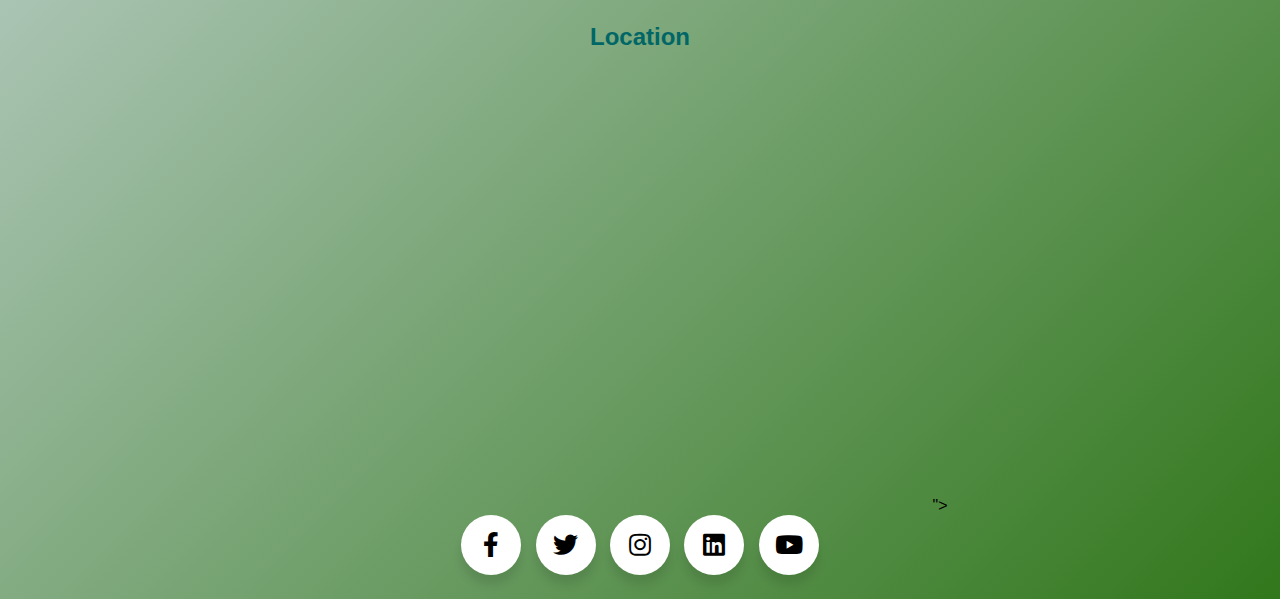
<file: kosgoda.html>
<!DOCTYPE html>
<html>
<head>
  <title>Kosgoda Sea Turtle Conservation</title>
  <link rel="stylesheet" type="text/css" href="kosgoda.css">
  
    <img src="Logo.png" class="logo">
   
    <ul class="snip1143">
        <li><a href="index.html" data-hover="Home">Home</a></li>
        <li><a href="Other Turtle Hatcheries.html" data-hover="Other Turtle Hatcheries">Other Turtle Hatcheries</a></li>
       
        
      </ul>
 </header>
  
 
</head>
<body>
  <header>
    <h1>Kosgoda Sea Turtle Conservation</h1>
  </header>

  <section id="gallery">
  </section>

  <section id="description">
  </section>

  <section id="location">
  </section>

  <section id="gallery">
    <img src="kosgoda1.jpg" alt="Turtle Hatchery Image 1">
    <img src="kosgoda2.jpg" alt="Turtle Hatchery Image 2">
    <img src="kosgoda3.jpg" alt="Turtle Hatchery Image 3">
  </section>

  
  <section id="description">
    <h2><center>Kosgoda Turtle Hatchery</center></h2>
    <p>
        The order Chelonii of reptiles includes turtles. Because of this, scientists and environmentalists also refer to them as chelonians. Chelonians are distinguished by their distinctive bony carapace, which grows from their ribs and serves as a shield. They are an ancient species; the earliest proto-turtles appeared more than 220 million years ago, during the Triassic Period. Turtles, tortoises, and terrapins are the three species that make up the order of Chelonii, usually referred to as the Testudines.
    </p><br>
    <p>
        In North America, the term "turtles" refers to all chelonians, such as tortoises and terrapins. However, in the UK, the turtle denotes a species of Chelonian that lives in the sea. The term typically refers to chelonians who dwell primarily in the water and have flippers.
    </p><br>  
    <p>
        The phrase "tortoises" describes non-swimming, land-dwelling chelonians. Unlike the other members of the species that have flippers, they have legs and feet.
    </p><br>
    <p>
        The term "terrapin" describes a number of species of small, edible turtles with hard shells that live their entire lives in brackish water.
    </p><br>
    <h2>The Threat to Sea Turtles and the Causes</h2>
   <p>
    Sea life is abundant in the waters surrounding Sri Lanka. Even though there are still hazards to marine life in our area, we go above and beyond to mitigate them. Our beaches are home to five of the seven different species of sea turtles. They are all listed as endangered. The following species can be found in the waters around Sri Lanka:
   </p><br>
   <li>
    Leatherbacks:Oldest and largest marine turtles. They've existed for more than 150 million years. The typical adult weighs between 600 and 800 pounds and is between 5 and 6 feet tall. They are among the biggest living reptiles.
   </li><br>
   <li>
    Green Turtles:They can grow to a length of 4 feet and a weight of 500 pounds, making them the second-largest sea turtles. They eat just plants.
   </li><br>
   <li>
    Loggerheads:one of the largest species of turtles. They can grow up to 4 feet in length and weigh 200 to 400 pounds. Their enormous heads and powerful jaws, which are designed to consume hardshelled animals like crabs and conchs, gave them their name.
   </li><br>
   <li>
    Hawksbills:They weigh between 100 and 200 pounds and are 2-3 feet long. They fall toward the little end of the sea turtle size range.Their natural habitat is tropical oceans. Their names refer to their sharp, avian-like beaks and narrow heads. They utilize their beaks to snag prey from coral reefs, rocks, and crevices. Of all marine turtles, hawksbills are regarded as the most attractive.
   </li><br>
   <li>
    Olive Ridley Turtles:After Kemp Ridley turtles, they are the smallest. They weigh between 75 and 100 pounds and have a length of 2 to 2.5 feet. They get their name from their light green carapace. Despite being the species of sea turtle that are currently most common worldwide, they are nonetheless in danger.
   </li>
  </section>

  <section id="location">
    <h2>Location</h2>
    <div>
        <iframe src="https://www.google.com/maps/embed?pb=!1m18!1m12!1m3!1d31722.466588402403!2d79.98229211083985!3d6.35411800000001!2m3!1f0!2f0!3f0!3m2!1i1024!2i768!4f13.1!3m3!1m2!1s0x3ae22bd2c88fd773%3A0xe745cf053e7bab75!2sKosgoda%20Sea%20Turtle%20Conservation%20Project!5e0!3m2!1sen!2slk!4v1685330081231!5m2!1sen!2slk" width="600" height="450" style="border:0;" allowfullscreen="" loading="lazy" referrerpolicy="no-referrer-when-downgrade"></iframe>"></iframe>
    </div>
    <link rel="stylesheet" href="https://cdnjs.cloudflare.com/ajax/libs/font-awesome/5.15.3/css/all.min.css"/>
    <div class="wrapper">
      <div class="button">
         <div class="icon">
            <i class="fab fa-facebook-f"></i>
         </div>
         <span>Facebook</span>
      </div>
      <div class="button">
         <div class="icon">
            <i class="fab fa-twitter"></i>
         </div>
         <span>Twitter</span>
      </div>
      <div class="button">
         <div class="icon">
            <i class="fab fa-instagram"></i>
         </div>
         <span>Instagram</span>
      </div>
      <div class="button">
         <div class="icon">
            <i class="fab fa-linkedin"></i>
         </div>
         <span>linkedin</span>
      </div>
      <div class="button">
         <div class="icon">
            <i class="fab fa-youtube"></i>
         </div>
         <span>YouTube</span>
      </div>


</body>
</html>
</file>
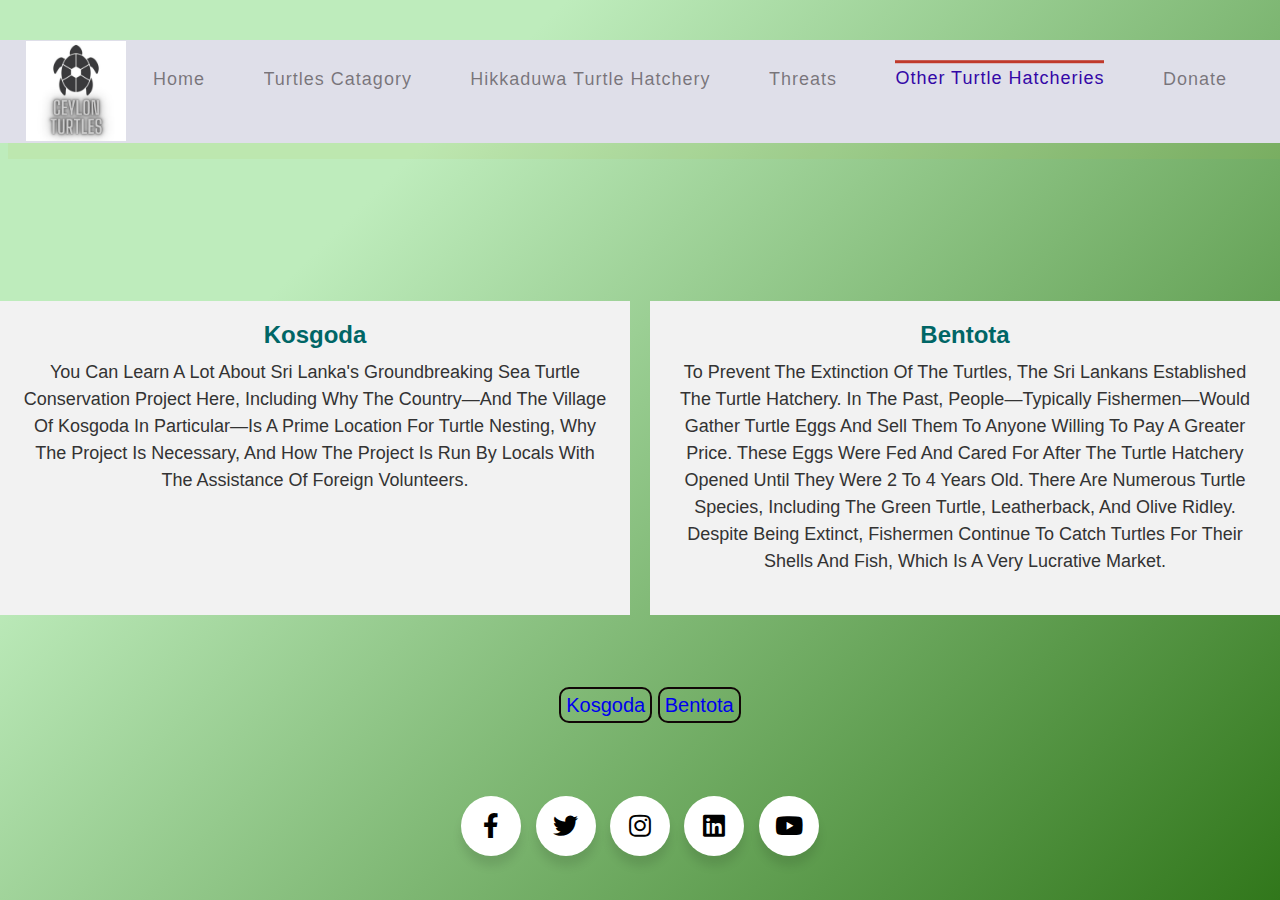
<file: Other Turtle Hatcheries.html>
<!DOCTYPE html>
<html lang="en">
<head>
    <title>Other Turtle Hatcheries</title>

    <link rel="stylesheet" href="style.css">
</head>
<body>
    <header class="header">
        <img src="Logo.png" class="logo">
       
        <ul class="snip1143">
            <li><a href="index.html" data-hover="Home">Home</a></li>
            <li><a href="catagory.html" data-hover="Turtles Catagory">Turtles Catagory</a></li>
            <li><a href="Hikkaduwa Turtle Hatchery.html" data-hover="Hikkaduwa Turtle Hatchery">Hikkaduwa Turtle Hatchery</a></li>
            <li><a href="Threats.html" data-hover="Threats">Threats</a></li>
            <li class="current"><a href="Other Turtle Hatcheries.html" data-hover="Other Turtle Hatcheries">Other Turtle Hatcheries</a></li>
            <li><a href="Donate.html" data-hover="Donate">Donate</a></li>
          </ul>
     </header>
     <section class="abturtles"></section>
     <div class="grid-container">
        <div class="grid-item">
          <h2>Kosgoda</h2>
          <p>You can learn a lot about Sri Lanka's groundbreaking sea turtle conservation project here, including why the country—and the village of Kosgoda in particular—is a prime location for turtle nesting, why the project is necessary, and how the project is run by locals with the assistance of foreign volunteers.</p>
        </div>
        <div class="grid-item">
          <h2>Bentota</h2>
          <p>To prevent the extinction of the turtles, the Sri Lankans established the Turtle Hatchery. In the past, people—typically fishermen—would gather turtle eggs and sell them to anyone willing to pay a greater price. These eggs were fed and cared for after the turtle hatchery opened until they were 2 to 4 years old. There are numerous turtle species, including the Green Turtle, Leatherback, and Olive Ridley. Despite being extinct, fishermen continue to catch turtles for their shells and fish, which is a very lucrative market.</p>
        </div>
      </div>  
      <div class="container1">
        <a href="kosgoda.html" class="button">Kosgoda</a>
        <a href="bentota.html" class="button">Bentota</a>
      </div> 
      </div>

      <link rel="stylesheet" href="https://cdnjs.cloudflare.com/ajax/libs/font-awesome/5.15.3/css/all.min.css"/>
      <div class="wrapper">
        <div class="button">
           <div class="icon">
              <i class="fab fa-facebook-f"></i>
           </div>
           <span>Facebook</span>
        </div>
        <div class="button">
           <div class="icon">
              <i class="fab fa-twitter"></i>
           </div>
           <span>Twitter</span>
        </div>
        <div class="button">
           <div class="icon">
              <i class="fab fa-instagram"></i>
           </div>
           <span>Instagram</span>
        </div>
        <div class="button">
           <div class="icon">
              <i class="fab fa-linkedin"></i>
           </div>
           <span>linkedin</span>
        </div>
        <div class="button">
           <div class="icon">
              <i class="fab fa-youtube"></i>
           </div>
           <span>YouTube</span>
        </div>
     </div>
</file>
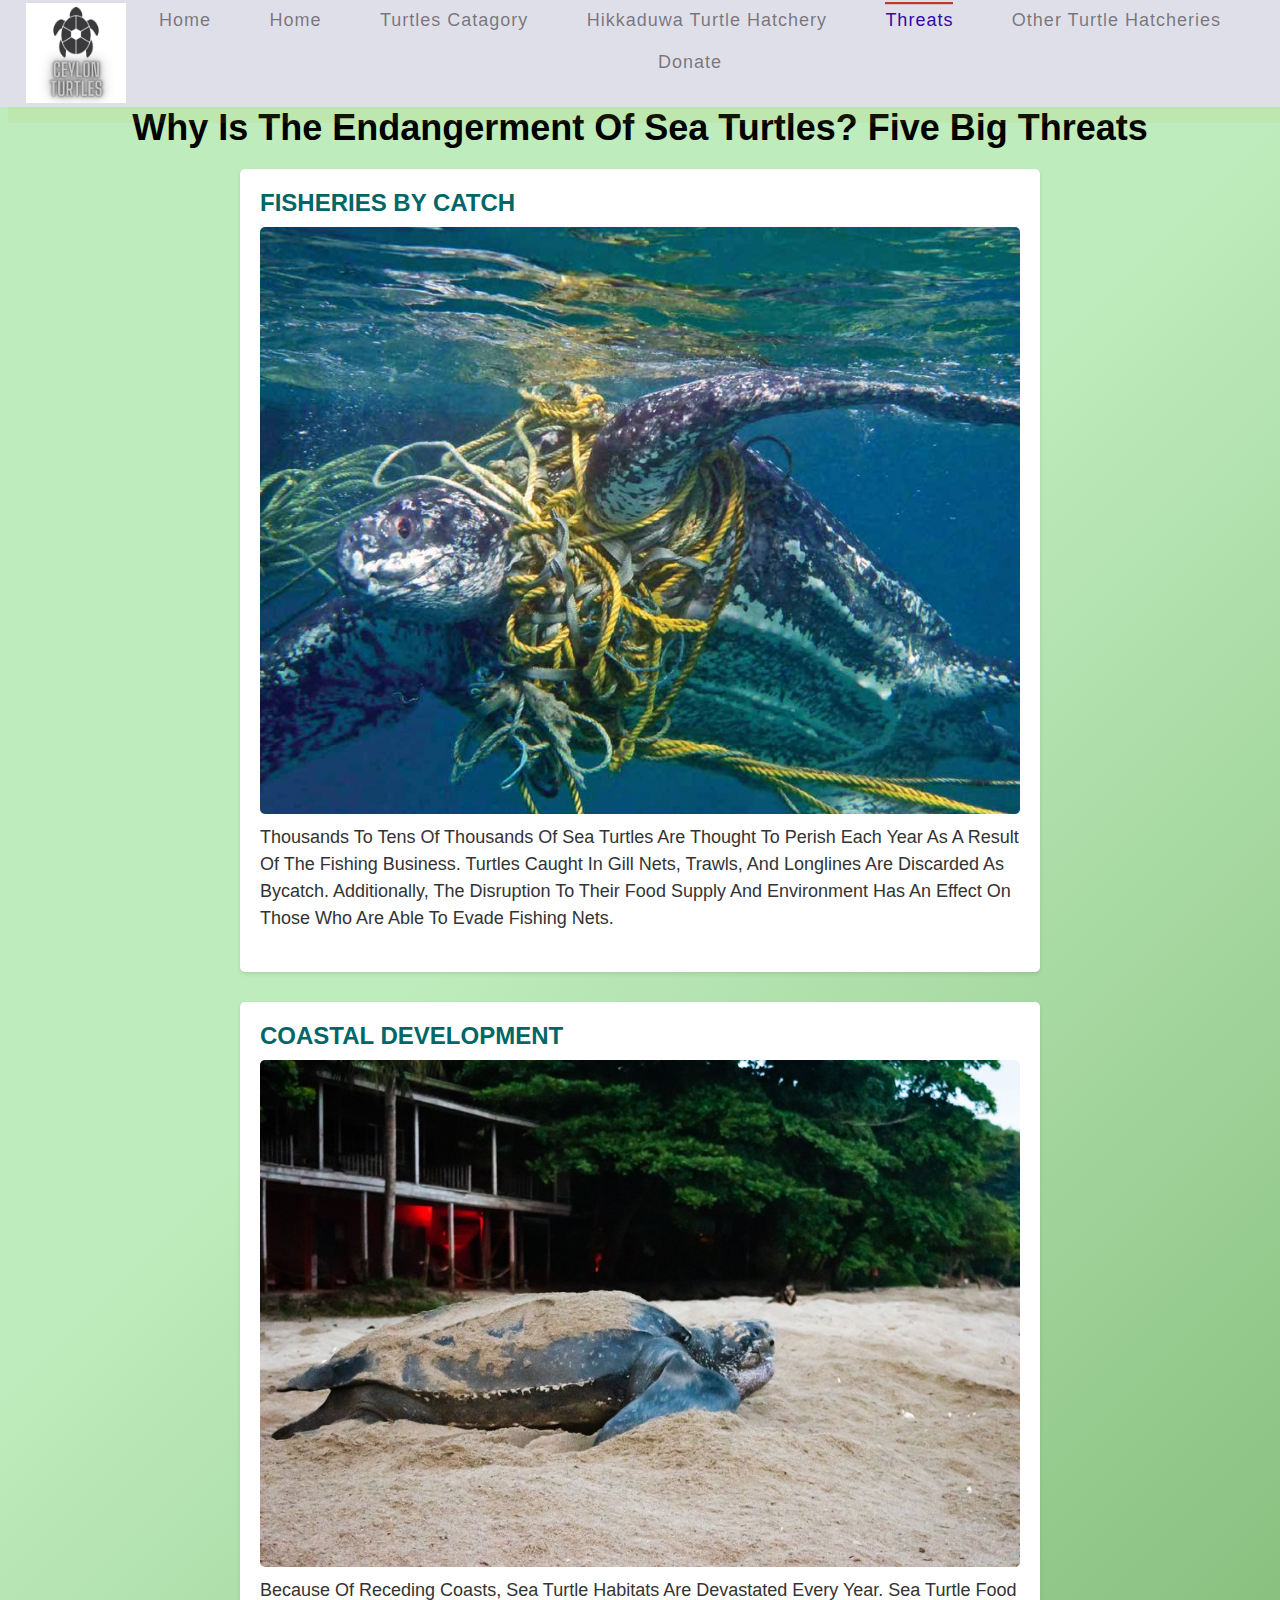
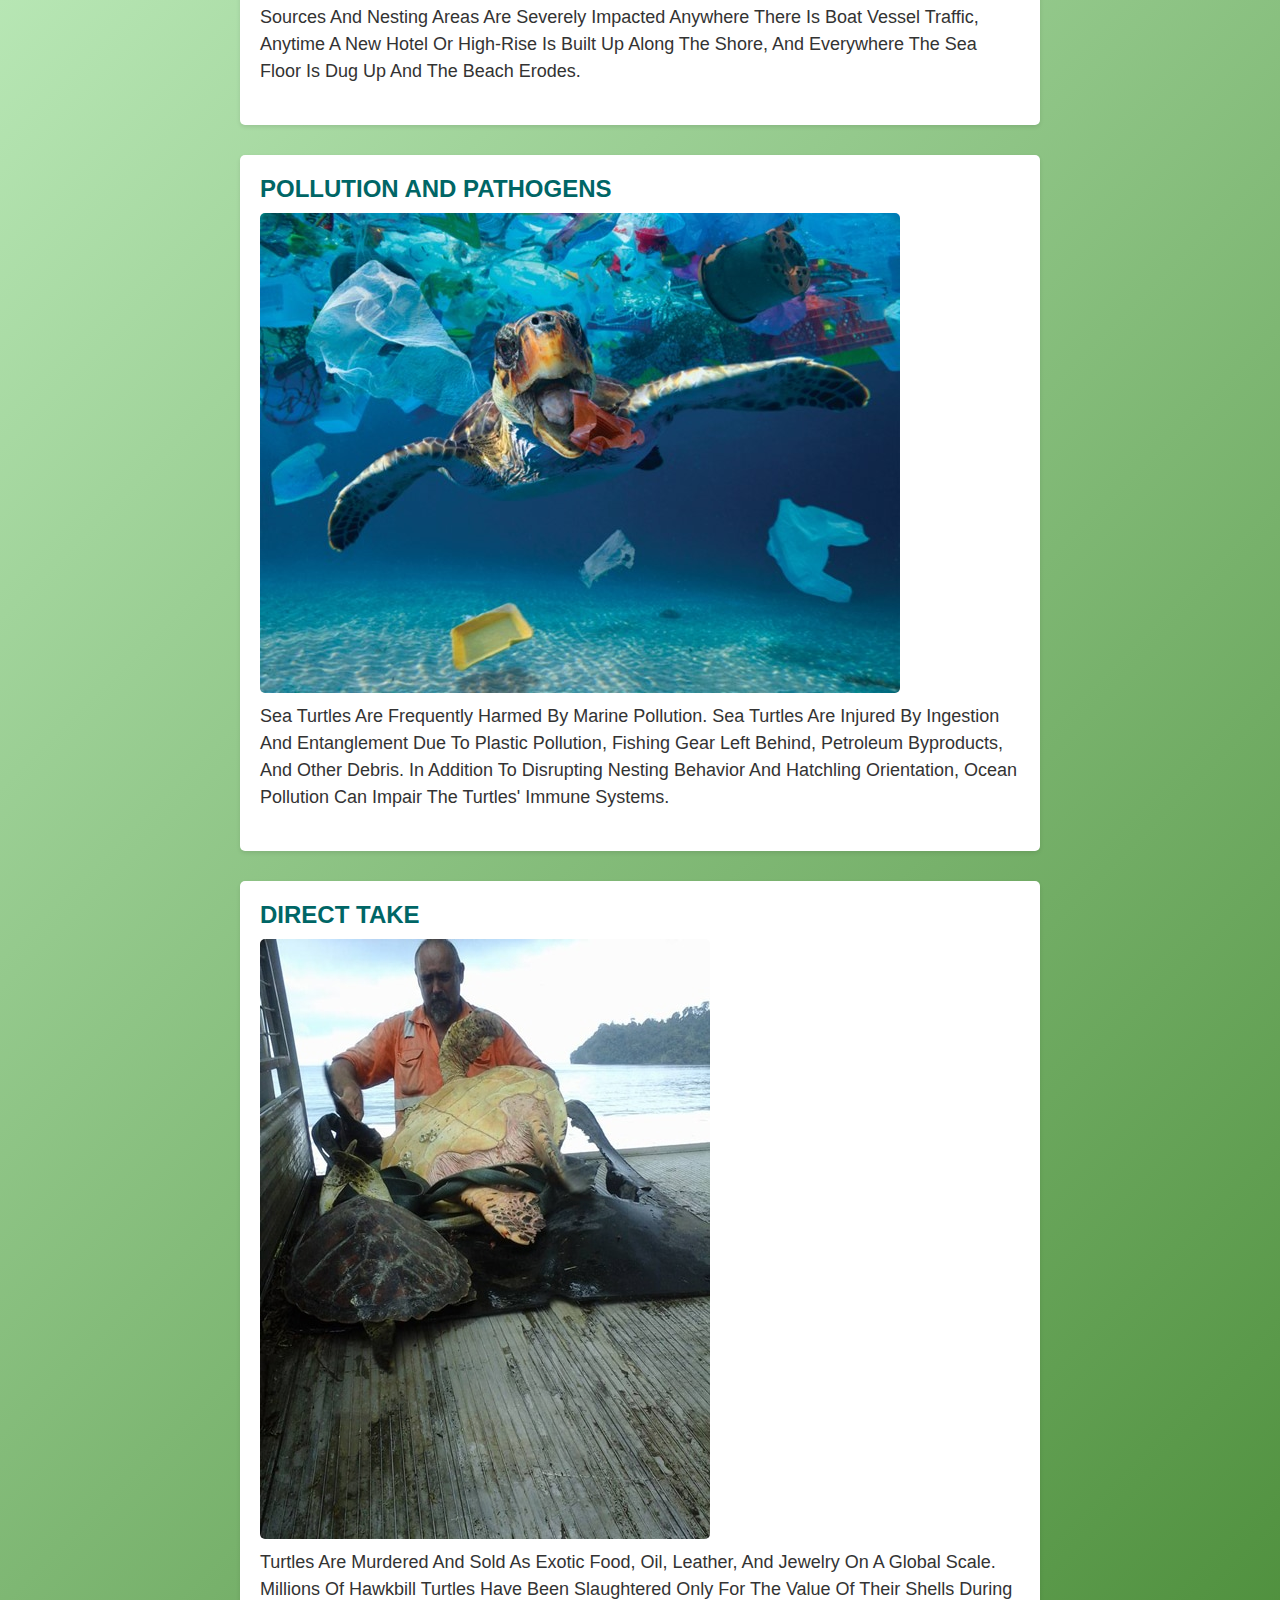
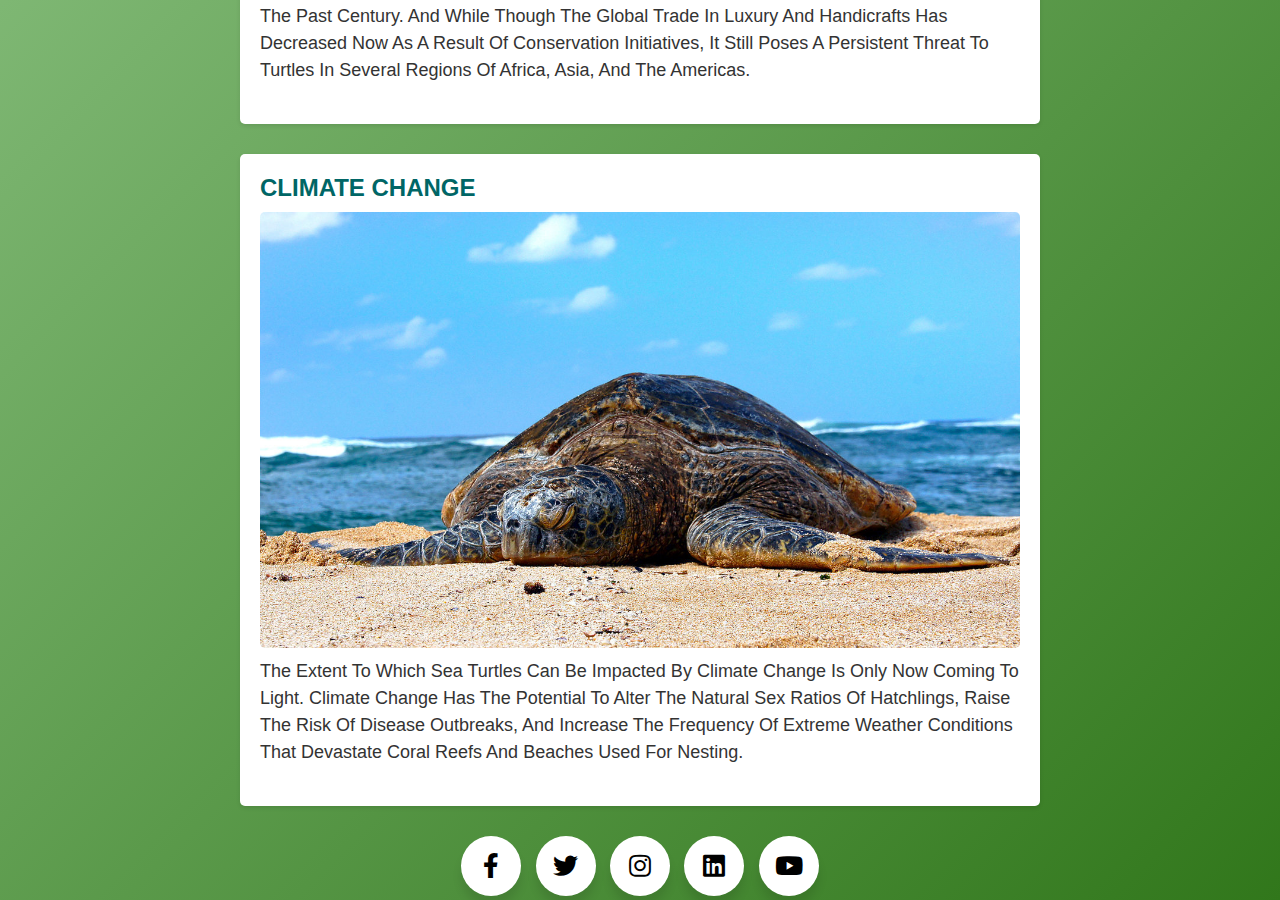
<file: Threats.html>
<!DOCTYPE html>
<html>
<head>
  <title>Threats to Sea Turtles</title>
  <link rel="stylesheet" href="style.css">
</head>
<body>
  <header class="header">
    <img src="Logo.png" class="logo">
   
    <ul class="snip1143">
      <li ><a href="index.html" data-hover="Home">Home</a></li>
            <li><a href="index.html" data-hover="Home">Home</a></li>
            <li><a href="catagory.html" data-hover="Turtles Catagory">Turtles Catagory</a></li>
            <li><a href="Hikkaduwa Turtle Hatchery.html" data-hover="Hikkaduwa Turtle Hatchery">Hikkaduwa Turtle Hatchery</a></li>
            <li class="current"><a href="Threats.html" data-hover="Threats">Threats</a></li>
            <li><a href="Other Turtle Hatcheries.html" data-hover="Other Turtle Hatcheries">Other Turtle Hatcheries</a></li>
            <li><a href="Donate.html" data-hover="Donate">Donate</a></li>
    </ul>
 </header>
  <h1>Why Is the Endangerment of Sea Turtles? Five Big Threats</h1>
  
  <div class="section">
    <h2>FISHERIES BY CATCH</h2>
    <img src="fisheries.jpg" alt="FISHERIES BY CATCH">
    <p>Thousands to tens of thousands of sea turtles are thought to perish each year as a result of the fishing business. Turtles caught in gill nets, trawls, and longlines are discarded as bycatch. Additionally, the disruption to their food supply and environment has an effect on those who are able to evade fishing nets.</p>
    
  </div>
  
  <div class="section">
    <h2>COASTAL DEVELOPMENT</h2>
    <img src="coastal.jpg" alt="COASTAL DEVELOPMENT">
    <p>Because of receding coasts, sea turtle habitats are devastated every year. Sea turtle food sources and nesting areas are severely impacted anywhere there is boat vessel traffic, anytime a new hotel or high-rise is built up along the shore, and everywhere the sea floor is dug up and the beach erodes.</p>
  </div>
  
  <div class="section">
    <h2>POLLUTION AND PATHOGENS</h2>
    <img src="pollution.jpg" alt="POLLUTION AND PATHOGENS">
    <p>Sea turtles are frequently harmed by marine pollution. Sea turtles are injured by ingestion and entanglement due to plastic pollution, fishing gear left behind, petroleum byproducts, and other debris. In addition to disrupting nesting behavior and hatchling orientation, ocean pollution can impair the turtles' immune systems.

    </p>
    </div>

    <div class="section">
            <h2>DIRECT TAKE</h2>
            <img src="direct take.jpg" alt="DIRECT TAKE">
            <p>Turtles are murdered and sold as exotic food, oil, leather, and jewelry on a global scale. Millions of hawkbill turtles have been slaughtered only for the value of their shells during the past century. And while though the global trade in luxury and handicrafts has decreased now as a result of conservation initiatives, it still poses a persistent threat to turtles in several regions of Africa, Asia, and the Americas.</p>
          </div>

    <div class="section">
            <h2>CLIMATE CHANGE</h2>
            <img src="climate.jpg" alt="CLIMATE CHANGE">
            <p>The extent to which sea turtles can be impacted by climate change is only now coming to light. Climate change has the potential to alter the natural sex ratios of hatchlings, raise the risk of disease outbreaks, and increase the frequency of extreme weather conditions that devastate coral reefs and beaches used for nesting.</p>
            
          </div>


            <link rel="stylesheet" href="https://cdnjs.cloudflare.com/ajax/libs/font-awesome/5.15.3/css/all.min.css"/>
            <div class="wrapper">
              <div class="button">
                 <div class="icon">
                    <i class="fab fa-facebook-f"></i>
                 </div>
                 <span>Facebook</span>
              </div>
              <div class="button">
                 <div class="icon">
                    <i class="fab fa-twitter"></i>
                 </div>
                 <span>Twitter</span>
              </div>
              <div class="button">
                 <div class="icon">
                    <i class="fab fa-instagram"></i>
                 </div>
                 <span>Instagram</span>
              </div>
              <div class="button">
                 <div class="icon">
                    <i class="fab fa-linkedin"></i>
                 </div>
                 <span>linkedin</span>
              </div>
              <div class="button">
                 <div class="icon">
                    <i class="fab fa-youtube"></i>
                 </div>
                 <span>YouTube</span>
              </div>
            </div>
          </body>
        </html>
</file>
<file: bentota.css>
:root{
    --main: #4e8cca;
    --bg: #0a0c8d;
    --black: #636ce9;
    --white: #dfdfe9;
    --box-shadow: 0.5rem 1rem rgba(188, 190, 67, 0.1);
  }
*{
    font-family: Arial, Helvetica, sans-serif;
    margin: 0; padding: 0;
    box-sizing: border-box;
    outline: none; border: none;
    text-decoration: none;
    text-transform: capitalize;
    transition: 1.2s linear;
}
.logo{
    width: 100px;
} 
snip1143 {
    font-family: 'Raleway', Arial, sans-serif;
    text-align: center;
    text-transform: uppercase;
    font-weight: 500;
  }
  .snip1143 * {
    box-sizing: border-box;
    -webkit-transition: all 0.35s ease;
    transition: all 0.35s ease;
  }
  .snip1143 li {
    display: inline-block;
    list-style: outside none none;
    margin: 0 1.5em;
    overflow: hidden;
  }
  .snip1143 a {
    padding: 0.3em 0;
    color: rgba(255, 255, 255, 0.5);
    position: relative;
    display: inline-block;
    letter-spacing: 1px;
    margin: 0;
    text-decoration: none;
  }
  .snip1143 a:before,
  .snip1143 a:after {
    position: absolute;
    -webkit-transition: all 0.35s ease;
    transition: all 0.35s ease;
  }
  .snip1143 a:before {
    top: 100%;
    display: block;
    height: 3px;
    width: 100%;
    content: "";
    background-color: #c0392b;
  }
  .snip1143 a:after {
    padding: 0.3em 0;
    position: absolute;
    top: 100%;
    left: 0;
    content: attr(data-hover);
    color: rgb(51, 8, 167);
    white-space: nowrap;
  }
  .snip1143 li:hover a,
  .snip1143 .current a {
    transform: translateY(-100%);
  }
  body {
      height: 90vh;
      display: flex;
      align-items: center;
      justify-content: center;
      background: #212121;
  }

  html {
    height: 100%;
  }
  body {
    background-color: #212121;
    display: flex;
    justify-content: center;
    align-items: center;
    flex-flow: wrap;
    margin: 0;
    height: 100%;
  }
span{
    background: #002f96;
    height: 100%;
    width: 0%;
    border-radius: 25px;
    position: absolute;
    left:0;
    bottom: 0;
    z-index: -1;
    transition: 0.5s;
}
.header{
    z-index: 1000;
    background: var(--white);
    box-shadow: var(--box-shadow);
    display: flex;
    align-items: center;
    justify-content: space-between;
    padding: 0.1rem 2%;
}
nav a{
    text-decoration: none;
    font-family: "Poppins";
    letter-spacing: 4px;
    font-size: 10px;
    color:rgb(63, 24, 233);
    padding: 20px 10px;
    margin: 0 1px;
    font-weight: 00;
   
}
nav a:hover{
    background: rgb(106, 221, 236);
    color: #1925da;
    font-weight: 500;  
}
.abturtles{
  position: relative;
  top: 25px;
}
.abturtles h1{
 
  
  font-size: 30px;
  font-weight: 500;
  padding-left: 15rem;
  padding-bottom: 10px;
}
.home{
    min-height: 100vh;
    display: flex;
    align-items: center;
    background: url(2.jpg)no-repeat;
    background-size: cover;
    background-position: top;
}
.banner .row .content{
    width: 80%;
    font-size: 25px;
}
.home .content{
    position: relative;
    top: 200px;
}
.home .content h3{
    color:#0a0c8d;
    font-size: 30px;
}
.home .content .btn{
    width:60%;
    text-align: center;
}
.home .wave{
    position: absolute;
    bottom: 0; left: 0;
    width: 100%;
    height: 12rem;
}
*{
    margin: 0;
    padding: 0;
    box-sizing: border-box;
    font-family: 'Poppins', sans-serif;
}
  html,body{
    display: grid;
    height: 100%;
    width: 100%;
    place-items: center;
    background: linear-gradient(315deg, #31771b 0%, #d7e1ec 74%);
}

  .wrapper .button{
    display: inline-block;
    height: 60px;
    width: 60px;
    margin: 0 5px;
    overflow: hidden;
    background: #fff;
    border-radius: 50px;
    cursor: pointer;
    box-shadow: 0px 10px 10px rgba(0,0,0,0.1);
    transition: all 0.3s ease-out;
}
.wrapper .button:hover{
    width: 200px;
}
.wrapper .button .icon{
    display: inline-block;
    height: 60px;
    width: 60px;
    text-align: center;
    border-radius: 50px;
    box-sizing: border-box;
    line-height: 60px;
    transition: all 0.3s ease-out;
}
.wrapper .button:nth-child(1):hover .icon{
    background: #4267B2;
}
.wrapper .button:nth-child(2):hover .icon{
    background: #1DA1F2;
}
.wrapper .button:nth-child(3):hover .icon{
    background: #E1306C;
}
.wrapper .button:nth-child(4):hover .icon{
    background: #1d0ee9;
}
.wrapper .button:nth-child(5):hover .icon{
    background: #ff0000;
}
.wrapper .button .icon i{
    font-size: 25px;
    line-height: 60px;
    transition: all 0.3s ease-out;
}
.wrapper .button:hover .icon i{
    color: #fff;
}
.wrapper .button span{
    font-size: 20px;
    font-weight: 500;
    line-height: 60px;
    margin-left: 10px;
    transition: all 0.3s ease-out;
}
.wrapper .button:nth-child(1) span{
    color: #4267B2;
}
.wrapper .button:nth-child(2) span{
    color: #1DA1F2;
}
.wrapper .button:nth-child(3) span{
    color: #E1306C;
}
.wrapper .button:nth-child(4) span{
    color: #181bd3;
}
.wrapper .button:nth-child(5) span{
    color: #ff0000;
}
.section {
    max-width: 800px;
    margin: 0 auto;
    background-color: #fff;
    padding: 20px;
    border-radius: 5px;
    box-shadow: 0 2px 4px rgba(0, 0, 0, 0.1);
    margin-bottom: 30px;
}
.section img {
    display: block;
    max-width: 100%;
    height: auto;
    margin-bottom: 10px;
    border-radius: 5px;
}
  h2{
    color: #006666;
    margin-bottom: 10px;
}
p{
    color: #333;
    line-height: 1.5;
}
table{
    width: 100%;
    border-collapse: collapse;
    margin-top: 40px;
}
th,td{
    padding: 10px;
    text-align: left;
    border-bottom: 1px solid #fff;
}
th{
    background-color: #fff;
}
tfoot {
    font-weight: bold;
    color: #fff;
} 
  
h1 {
    margin: 0;
  }
  
  #gallery {
    display: flex;
    justify-content: center;
    margin: 20px;
  }
  
  #gallery img {
    width: 300px;
    height: 200px;
    object-fit: cover;
    margin: 10px;
  }
  
  #description {
    margin: 20px;
  }
  
  #location {
    text-align: center;
    margin: 20px;
  }

  .grid-container {
    display: grid;
    grid-template-columns: repeat(2, 1fr);
    grid-gap: 20px;
  }

  .grid-item {
    background-color: #f2f2f2;
    padding: 20px;
    text-align: center;
  } 
  body {
    margin: 0;
    padding: 0;
    font-family: Arial, sans-serif;
  }

  .container {
    position: relative;
  }

  video {
    position: fixed;
    top: 0;
    left: 0;
    width: 100%;
    height: 100%;
    object-fit: cover;
    z-index: -1;
  }

  .content {
    padding: 20px;
    color: white;
    text-shadow: 2px 2px 4px rgba(0, 0, 0, 0.7);
  }

  h1 {
    font-size: 36px;
    margin-bottom: 20px;
  }

  p {
    font-size: 18px;
    line-height: 1.5;
    margin-bottom: 20px;
  }

  ul {
    margin-bottom: 20px;
  }

  ol {
    margin-bottom: 20px;
  }

  li {
    font-size: 18px;
    line-height: 1.5;
  }
@media screen and (max-width:600px){
    header{
      font-size: 90%;
      padding: 0px;
      overflow: scroll;
    }
    header ul li a {
      font-size: 2em;
      padding: 0px;
      border: none;
    }
}
</file>
<file: style.css>
:root{
    --main: #4e8cca;
    --bg: #0a0c8d;
    --black: #636ce9;
    --white: #dfdfe9;
    --box-shadow: 0.5rem 1rem rgba(188, 190, 67, 0.1);
}
*{
    font-family: Arial, Helvetica, sans-serif;
    margin: 0; padding: 0;
    box-sizing: border-box;
    outline: none; border: none;
    text-decoration: none;
    text-transform: capitalize;
    transition: 1.2s linear;
}
.logo{
    width: 100px;
} 
.snip1143 {
    font-family: 'Raleway', Arial, sans-serif;
    text-align: center;
    text-transform: uppercase;
    font-weight: 500;
}
  .snip1143 * {
    box-sizing: border-box;
    -webkit-transition: all 0.35s ease;
    transition: all 0.35s ease;
}
  .snip1143 li {
    display: inline-block;
    list-style: outside none none;
    margin: 0 1.5em;
    overflow: hidden;
}
  .snip1143 a {
    padding: 0.3em 0;
    color: rgba(17, 9, 9, 0.5);
    position: relative;
    display: inline-block;
    letter-spacing: 1px;
    margin: 0;
    text-decoration: none;
}
  .snip1143 a:before,
  .snip1143 a:after {
    position: absolute;
    -webkit-transition: all 0.35s ease;
    transition: all 0.35s ease;
  }
  .snip1143 a:before {
    top: 100%;
    display: block;
    height: 3px;
    width: 100%;
    content: "";
    background-color: #c0392b;
}
  .snip1143 a:after {
    padding: 0.3em 0;
    position: absolute;
    top: 100%;
    left: 0;
    content: attr(data-hover);
    color: rgb(51, 8, 167);
    white-space: nowrap;
}
  .snip1143 li:hover a,
  .snip1143 .current a {
    transform: translateY(-100%);
}


  body {
      height: 90vh;
      display: flex;
      align-items: center;
      justify-content: center;
      background: #212121;
}
html {
    height: 100%;
}
  body {
    background-color: #212121;
    display: flex;
    justify-content: center;
    align-items: center;
    flex-flow: wrap;
    margin: 0;
    height: 100%;
  }
span{
    background: #002f96;
    height: 100%;
    width: 0%;
    border-radius: 25px;
    position: absolute;
    left:0;
    bottom: 0;
    z-index: -1;
    transition: 0.5s;
}
.header{
    z-index: 1000;
    background: var(--white);
    box-shadow: var(--box-shadow);
    display: flex;
    align-items: center;
    justify-content: space-between;
    padding: 0.1rem 2%;
}
nav a{
    text-decoration: none;
    font-family: "Poppins";
    letter-spacing: 4px;
    font-size: 10px;
    color:rgb(63, 24, 233);
    padding: 20px 10px;
    margin: 0 1px;
    font-weight: 00;
   
}
nav a:hover{
    background: rgb(106, 221, 236);
    color: #1925da;
    font-weight: 500;  
}
.abturtles{
  position: relative;
  top: 25px;
}
.abturtles h1{
 
  
  font-size: 30px;
  font-weight: 500;
  padding-left: 15rem;
  padding-bottom: 10px;
}
.home{
    min-height: 100vh;
    display: flex;
    align-items: center;
    background: url(2.jpg)no-repeat;
    background-size: cover;
    background-position: top;
}
.banner .row .content{
    width: 80%;
    font-size: 25px;
}
.home .content{
    position: relative;
    top: 200px;
}
.home .content h3{
    color:#0a0c8d;
    font-size: 30px;
}
.home .content .btn{
    width:60%;
    text-align: center;
}
.home .wave{
    position: absolute;
    bottom: 0; left: 0;
    width: 100%;
    height: 12rem;
}
*{
    margin: 0;
    padding: 0;
    box-sizing: border-box;
    font-family: 'Poppins', sans-serif;
}
  html,body{
    display: grid;
    height: 100%;
    width: 100%;
    place-items: center;
    background: linear-gradient(315deg, #31771b 0%, #beecbc 74%);
}

  .wrapper .button{
    display: inline-block;
    height: 60px;
    width: 60px;
    margin: 0 5px;
    overflow: hidden;
    background: #fff;
    border-radius: 50px;
    cursor: pointer;
    box-shadow: 0px 10px 10px rgba(0,0,0,0.1);
    transition: all 0.3s ease-out;
}
.wrapper .button:hover{
    width: 200px;
}
.wrapper .button .icon{
    display: inline-block;
    height: 60px;
    width: 60px;
    text-align: center;
    border-radius: 50px;
    box-sizing: border-box;
    line-height: 60px;
    transition: all 0.3s ease-out;
}
.wrapper .button:nth-child(1):hover .icon{
    background: #4267B2;
}
.wrapper .button:nth-child(2):hover .icon{
    background: #1DA1F2;
}
.wrapper .button:nth-child(3):hover .icon{
    background: #E1306C;
}
.wrapper .button:nth-child(4):hover .icon{
    background: #1d0ee9;
}
.wrapper .button:nth-child(5):hover .icon{
    background: #ff0000;
}
.wrapper .button .icon i{
    font-size: 25px;
    line-height: 60px;
    transition: all 0.3s ease-out;
}
.wrapper .button:hover .icon i{
    color: #fff;
}
.wrapper .button span{
    font-size: 20px;
    font-weight: 500;
    line-height: 60px;
    margin-left: 10px;
    transition: all 0.3s ease-out;
}
.wrapper .button:nth-child(1) span{
    color: #4267B2;
}
.wrapper .button:nth-child(2) span{
    color: #1DA1F2;
}
.wrapper .button:nth-child(3) span{
    color: #E1306C;
}
.wrapper .button:nth-child(4) span{
    color: #181bd3;
}
.wrapper .button:nth-child(5) span{
    color: #ff0000;
}
.section {
    max-width: 800px;
    margin: 0 auto;
    background-color: #fff;
    padding: 20px;
    border-radius: 5px;
    box-shadow: 0 2px 4px rgba(0, 0, 0, 0.1);
    margin-bottom: 30px;
}
.section img {
    display: block;
    max-width: 100%;
    height: auto;
    margin-bottom: 10px;
    border-radius: 5px;
}
h2{
    color: #006666;
    margin-bottom: 10px;
}
p{
    color: #333;
    line-height: 1.5;
}
table{
    width: 100%;
    border-collapse: collapse;
    margin-top: 40px;
}
th,td{
    padding: 10px;
    text-align: left;
    border-bottom: 1px solid #fff;
}
th{
    background-color: #fff;
}
tfoot {
    font-weight: bold;
    color: #fff;
} 
  
h1 {
    margin: 0;
}
  
#gallery {
    display: flex;
    justify-content: center;
    margin: 20px;
}
#gallery img {
    width: 300px;
    height: 200px;
    object-fit: cover;
    margin: 10px;
}
#description {
    margin: 20px;
  }
#location {
    text-align: center;
    margin: 20px;
}
.grid-container {
    display: grid;
    grid-template-columns: repeat(2, 1fr);
    grid-gap: 20px;
}

.grid-item {
    background-color: #f2f2f2;
    padding: 20px;
    text-align: center;
} 
body {
    margin: 0;
    padding: 0;
    font-family: Arial, sans-serif;
}

.container {
    position: relative;
    width:100%;
    font-size: 20px;

}
.container1 {
  padding-left: 20px;
  font-size: 20px;


}
.container1 a{  
  padding: 5px;
  border:2px solid #110707 ;
  border-radius: 10px;
  font-size: 20px;
}

video {
    position: fixed;
    top: 0;
    left: 0;
    width: 100%;
    height: 100%;
    object-fit: cover;
    z-index: -1;
}

.content {
    padding: 20px;
    color: white;
    text-shadow: 2px 2px 4px rgba(0, 0, 0, 0.7);
}

h1 {
    font-size: 36px;
    margin-bottom: 20px;
}

p {
    font-size: 18px;
    line-height: 1.5;
    margin-bottom: 20px;
}

ul {
    margin-bottom: 20px;
}

ol {
    margin-bottom: 20px;
}

li {
    font-size: 18px;
    line-height: 1.5;
}

  
   
  
  .gallery {
    display: grid;
    grid-template-columns: repeat(auto-fit, minmax(300px, 1fr));
    grid-gap: 20px;
}

.gallery-item img {
    width: 100%;
    height: auto;
    object-fit: cover;
}

@media screen and (max-width:600px){
    header{
      font-size: 90%;
      padding: 0px;
      overflow: scroll;
    }
    header ul li a {
      font-size: 2em;
      padding: 0px;
      border: none;
    }
}
  

.ticket-button {
    display: flex;
    align-items: center;
    justify-content: center;
    line-height: 1;
    text-decoration: none;
    color: #333333;
    font-size: 18px;
    border-radius: 0px;
    width: 200px;
    height: 40px;
    font-weight: bold;
    border: 2px solid #333333;
    transition: 0.3s;
    box-shadow: 5px 5px 0px 0px rgba(51, 51, 51, 1);
    background-color: #ffffff;
  }
  
  .ticket-button:hover {
    box-shadow: 0 0 #333;
    color: #fff;
    background-color: #333;
  }
</file>
<file: confirm.css>
*{
  margin: 0;
  padding: 0;
  box-sizing: border-box;
  font-family: 'Ubuntu', sans-serif;
}


.logo{
    width: 100px;
} 

body {
  font-family: Arial, sans-serif;
  text-align: center;
  background-color: #f0f0f0;
}

.confirmation-container {
  max-width: 600px;
  margin: 0 auto;
  padding: 20px;
  background-color: #fff;
  border: 1px solid #ccc;
  border-radius: 5px;
  box-shadow: 0 2px 4px rgba(0, 0, 0, 0.1);
}

.confirmation-heading {
  font-size: 24px;
  margin-bottom: 20px;
}

.confirmation-details {
  text-align: left;
  margin-bottom: 10px;
}

.confirmation-details label {
  font-weight: bold;
}

.confirmation-total {
  font-size: 20px;
  font-weight: bold;
  margin-top: 30px;
}

.confirmation-message {
  font-size: 18px;
  margin-top: 20px;
}
table {
width: 100%;
border-collapse: collapse;
border: 1px solid #ccc;
margin-bottom: 20px;
}

td, th {
padding: 8px;
text-align: left;
border: 1px solid #ccc;
}

tr:nth-child(even) {
background-color: #f2f2f2;
}

tr:first-child {
font-weight: bold;
background-color: #f7f7f7;
}
@media screen and (max-width: 600px) {
  .confirmation-container {
    padding: 10px;
  }

  .confirmation-heading {
    font-size: 20px;
  }

  .confirmation-details label,
  .confirmation-details span,
  .confirmation-total label,
  .confirmation-total span {
    font-size: 14px;
  }

  .confirmation-message {
    font-size: 16px;
  }

  table {
    font-size: 12px;
  }
}


.wrapper .button{
  display: inline-block;
  height: 60px;
  width: 60px;
  margin: 0 5px;
  overflow: hidden;
  background: #fff;
  border-radius: 50px;
  cursor: pointer;
  box-shadow: 0px 10px 10px rgba(0,0,0,0.1);
  transition: all 0.3s ease-out;
}
.wrapper .button:hover{
  width: 200px;
}
.wrapper .button .icon{
  display: inline-block;
  height: 60px;
  width: 60px;
  text-align: center;
  border-radius: 50px;
  box-sizing: border-box;
  line-height: 60px;
  transition: all 0.3s ease-out;
}
.wrapper .button:nth-child(1):hover .icon{
  background: #4267B2;
}
.wrapper .button:nth-child(2):hover .icon{
  background: #1DA1F2;
}
.wrapper .button:nth-child(3):hover .icon{
  background: #E1306C;
}
.wrapper .button:nth-child(4):hover .icon{
  background: #1d0ee9;
}
.wrapper .button:nth-child(5):hover .icon{
  background: #ff0000;
}
.wrapper .button .icon i{
  font-size: 25px;
  line-height: 60px;
  transition: all 0.3s ease-out;
}
.wrapper .button:hover .icon i{
  color: #fff;
}
.wrapper .button span{
  font-size: 20px;
  font-weight: 500;
  line-height: 60px;
  margin-left: 10px;
  transition: all 0.3s ease-out;
}
.wrapper .button:nth-child(1) span{
  color: #4267B2;
}
.wrapper .button:nth-child(2) span{
  color: #1DA1F2;
}
.wrapper .button:nth-child(3) span{
  color: #E1306C;
}
.wrapper .button:nth-child(4) span{
  color: #181bd3;
}
.wrapper .button:nth-child(5) span{
  color: #ff0000;
}


*{
  font-family: Arial, Helvetica, sans-serif;
  margin: 0; padding: 0;
  box-sizing: border-box;
  outline: none; border: none;
  text-decoration: none;
  text-transform: capitalize;
  transition: 1.2s linear;
}


body {
  height: 90vh;
  display: flex;
  align-items: center;
  justify-content: center;
  background: #212121;
}

html,body{
display: grid;
height: 100%;
width: 100%;
place-items: center;
background: linear-gradient(315deg, #31771b 0%, #d7e1ec 74%);
}

.snip1143 {
  font-family: 'Raleway', Arial, sans-serif;
  text-align: center;
  text-transform: uppercase;
  font-weight: 500;
}
.snip1143 * {
  box-sizing: border-box;
  -webkit-transition: all 0.35s ease;
  transition: all 0.35s ease;
}
.snip1143 li {
  display: inline-block;
  list-style: outside none none;
  margin: 0 1.5em;
  overflow: hidden;
}
.snip1143 a {
  padding: 0.3em 0;
  color: 
  rgba(4, 2, 12, 0.5);
  position: relative;
  display: inline-block;
  letter-spacing: 1px;
  margin: 0;
  text-decoration: none;
}
.snip1143 a:before,
.snip1143 a:after {
  position: absolute;
  -webkit-transition: all 0.35s ease;
  transition: all 0.35s ease;
}
.snip1143 a:before {
  top: 100%;
  display: block;
  height: 3px;
  width: 100%;
  content: "";
  background-color: #c0392b;
}
.snip1143 a:after {
  padding: 0.3em 0;
  position: absolute;
  top: 100%;
  left: 0;
  content: attr(data-hover);
  color: rgb(51, 8, 167);
  white-space: nowrap;
}
.snip1143 li:hover a,
.snip1143 .current a {
  transform: translateY(-100%);
}
</file>
<file: payment.css>
*{
  margin: 0;
  padding: 0;
  box-sizing: border-box;
  font-family: 'Ubuntu', sans-serif;
}


.logo{
    width: 100px;
} 


*{
  font-family: 'Poppins', sans-serif;
  margin:0; padding:0;
  box-sizing: border-box;
  outline: none; border: none;
  text-decoration: none;
  text-transform: uppercase;
}

.container{
  min-height: 100vh;
  background: #eee;
  display: flex;
  align-items: center;
  justify-content: center;
  flex-flow: column;
  padding-bottom: 60px;
}

.container form{
  background: #ffffff;
  border-radius: 5px;
  box-shadow: 0 10px 15px rgba(0,0,0,.1);
  padding: 20px;
  width: 600px;
  padding-top: 160px;
}

.container form .inputBox{
  margin-top: 20px;
}

.container form .inputBox span{
  display: block;
  color:#999;
  padding-bottom: 5px;
}

.container form .inputBox input,
.container form .inputBox select{
  width: 100%;
  padding: 10px;
  border-radius: 10px;
  border:1px solid rgba(0,0,0,.3);
  color:#444;
}

.container form .flexbox{
  display: flex;
  gap:15px;
}

.container form .flexbox .inputBox{
  flex:1 1 150px;
}

.container form .submit-btn{
  width: 100%;
  background:linear-gradient(45deg, rgb(43, 70, 226), rgb(20, 239, 255));
  margin-top: 20px;
  padding: 10px;
  font-size: 20px;
  color:#fff;
  border-radius: 10px;
  cursor: pointer;
  transition: .2s linear;
}

.container form .submit-btn:hover{
  letter-spacing: 2px;
  opacity: .8;
}

.container .card-container{
  margin-bottom: -150px;
  position: relative;
  height: 250px;
  width: 400px;
}

.container .card-container .front{
  position: absolute;
  height: 100%;
  width: 100%;
  top: 0; left: 0;
  background:linear-gradient(45deg, rgb(43, 214, 226), rgb(24, 20, 255));
  border-radius: 5px;
  backface-visibility: hidden;
  box-shadow: 0 15px 25px rgba(0,0,0,.2);
  padding:20px;
  transform:perspective(1000px) rotateY(0deg);
  transition:transform .4s ease-out;
}

.container .card-container .front .image{
  display: flex;
  align-items:center;
  justify-content: space-between;
  padding-top: 10px;
}

.container .card-container .front .image img{
  height: 50px;
}

.container .card-container .front .card-number-box{
  padding:30px 0;
  font-size: 22px;
  color:#fff;
}

.container .card-container .front .flexbox{
  display: flex;
}

.container .card-container .front .flexbox .box:nth-child(1){
  margin-right: auto;
}

.container .card-container .front .flexbox .box{
  font-size: 15px;
  color:#fff;
}

.container .card-container .back{
  position: absolute;
  top:0; left: 0;
  height: 100%;
  width: 100%;
  background:linear-gradient(45deg, rgb(43, 189, 226), rgb(43, 20, 255));
  border-radius: 5px;
  padding: 20px 0;
  text-align: right;
  backface-visibility: hidden;
  box-shadow: 0 15px 25px rgba(0,0,0,.2);
  transform:perspective(1000px) rotateY(180deg);
  transition:transform .4s ease-out;
}

.container .card-container .back .stripe{
  background: #000;
  width: 100%;
  margin: 10px 0;
  height: 50px;
}

.container .card-container .back .box{
  padding: 0 20px;
}

.container .card-container .back .box span{
  color:#fff;
  font-size: 15px;
}

.container .card-container .back .box .cvv-box{
  height: 50px;
  padding: 10px;
  margin-top: 5px;
  color:#333;
  background: #fff;
  border-radius: 5px;
  width: 100%;
}

.container .card-container .back .box img{
  margin-top: 30px;
  height: 30px;
}
  





@media screen and (max-width: 420px){
  .card-grp{
    flex-direction: column;
  }
  .card-item{
    width: 100%;
    margin-bottom: 20px;
  }
  .btn{
    margin-top: 20px;
  }
}


.wrapper .button{
    display: inline-block;
    height: 60px;
    width: 60px;
    margin: 0 5px;
    overflow: hidden;
    background: #fff;
    border-radius: 50px;
    cursor: pointer;
    box-shadow: 0px 10px 10px rgba(0,0,0,0.1);
    transition: all 0.3s ease-out;
}
.wrapper .button:hover{
    width: 200px;
}
.wrapper .button .icon{
    display: inline-block;
    height: 60px;
    width: 60px;
    text-align: center;
    border-radius: 50px;
    box-sizing: border-box;
    line-height: 60px;
    transition: all 0.3s ease-out;
}
.wrapper .button:nth-child(1):hover .icon{
    background: #4267B2;
}
.wrapper .button:nth-child(2):hover .icon{
    background: #1DA1F2;
}
.wrapper .button:nth-child(3):hover .icon{
    background: #E1306C;
}
.wrapper .button:nth-child(4):hover .icon{
    background: #1d0ee9;
}
.wrapper .button:nth-child(5):hover .icon{
    background: #ff0000;
}
.wrapper .button .icon i{
    font-size: 25px;
    line-height: 60px;
    transition: all 0.3s ease-out;
}
.wrapper .button:hover .icon i{
    color: #fff;
}
.wrapper .button span{
    font-size: 20px;
    font-weight: 500;
    line-height: 60px;
    margin-left: 10px;
    transition: all 0.3s ease-out;
}
.wrapper .button:nth-child(1) span{
    color: #4267B2;
}
.wrapper .button:nth-child(2) span{
    color: #1DA1F2;
}
.wrapper .button:nth-child(3) span{
    color: #E1306C;
}
.wrapper .button:nth-child(4) span{
    color: #181bd3;
}
.wrapper .button:nth-child(5) span{
    color: #ff0000;
}


*{
  font-family: Arial, Helvetica, sans-serif;
  margin: 0; padding: 0;
  box-sizing: border-box;
  outline: none; border: none;
  text-decoration: none;
  text-transform: capitalize;
  transition: 1.2s linear;
}


body {
  height: 90vh;
  display: flex;
  align-items: center;
  justify-content: center;
  background: #212121;
}

html,body{
display: grid;
height: 100%;
width: 100%;
place-items: center;
background: linear-gradient(315deg, #31771b 0%, #d7e1ec 74%);
}

.snip1143 {
  font-family: 'Raleway', Arial, sans-serif;
  text-align: center;
  text-transform: uppercase;
  font-weight: 500;
}
.snip1143 * {
  box-sizing: border-box;
  -webkit-transition: all 0.35s ease;
  transition: all 0.35s ease;
}
.snip1143 li {
  display: inline-block;
  list-style: outside none none;
  margin: 0 1.5em;
  overflow: hidden;
}
.snip1143 a {
  padding: 0.3em 0;
  color: 
  rgba(4, 2, 12, 0.5);
  position: relative;
  display: inline-block;
  letter-spacing: 1px;
  margin: 0;
  text-decoration: none;
}
.snip1143 a:before,
.snip1143 a:after {
  position: absolute;
  -webkit-transition: all 0.35s ease;
  transition: all 0.35s ease;
}
.snip1143 a:before {
  top: 100%;
  display: block;
  height: 3px;
  width: 100%;
  content: "";
  background-color: #c0392b;
}
.snip1143 a:after {
  padding: 0.3em 0;
  position: absolute;
  top: 100%;
  left: 0;
  content: attr(data-hover);
  color: rgb(51, 8, 167);
  white-space: nowrap;
}
.snip1143 li:hover a,
.snip1143 .current a {
  transform: translateY(-100%);
}


#button {
  display: block;
  margin: 20px auto;
  padding: 10px 20px;
  background-color: #007bff;
  color: #fff;
  border: none;
  border-radius: 4px;
  cursor: pointer;
}
</file>
<file: Details.css>
#detailsForm {
    width: 400px;
    background-color: #ffffff;
    border-radius: 8px;
    padding: 20px;
    box-shadow: 0 4px 8px rgba(0, 0, 0, 0.1);
}

/* Responsive adjustments */
@media screen and (max-width: 600px) {
    #registrationForm {
        width: 90%; /* Adjust form width for smaller screens */
    }
    /* Align center for summary section */
    .summaryf {
        text-align: center;
    }
}

h2 {
    text-align: center;
    margin-bottom: 20px;
}

#detailsForm {
    background-color: #ffffff;
    border-radius: 8px;
    padding: 40px;
    box-shadow: 0 4px 8px rgba(0, 0, 0, 0.1);
    width: 400px;
    height: 400px;
    position: relative;
    right: 150px;
}
.summaryt {
max-width: 600px;
margin: 0 auto;
padding: 20px;
background-color: #d70000;
border: 1px solid #ccc;
border-radius: 8px;
box-shadow: 0 0 10px rgba(0, 0, 0, 0.1);


}

.section {
margin-top: 20px;
padding: 20px;
background-color: #fff;
border: 1px solid #ccc;
position: relative;
left: 420px;
bottom: 400px;
}


div {
    margin-bottom: 40px;
}

label {
    font-weight: bold;
    display: block;
    margin-bottom: 5px;
    
}
table {
width: 100%;
border-collapse: collapse;
margin-top: 20px;
}

th,
td {
padding: 10px;
border: 1px solid #ddd;
text-align: left;
}

tr:hover {
background-color: #f2f2f2;
}
input[type="text"],
input[type="tel"],
input[type="email"],
select {
    width: 90%;
    padding: 10px;
    border: 1px solid #4722cf;
    border-radius: 4px;
}
.rF{
    position: relative;
    right: 150px;
    color: #fff;
    
  }



@media screen and (max-width: 600px) {
    body {
        background-image: none; /* Remove background image on smaller screens */
        background-color: #e41c1c; /* Set a background color instead */
    }

    form {
        max-width: 100%; /* Adjust form width to fit smaller screens */
    }

    select {
        background-image: none; /* Remove custom dropdown arrow image on smaller screens */
    }
}
#table{
  position: relative;
  right: -10px;
}
#buttonsub {
    display: block;
    margin: 20px auto;
    padding: 10px 20px;
    background-color: #007bff;
    color: #fff;
    border: none;
    border-radius: 4px;
    cursor: pointer;
  }
  
.inputcontainer {
display: flex;
align-items: center;
margin-bottom: 10px;
position: relative;
top: 30px;
}

.inputcontainer label {
margin-right: 10px;
font-weight: bold;
}

.inputcontainer input {
padding: 5px;
border: 1px solid #ccc;
border-radius: 5px;
font-size: 14px;
position: relative;
bottom: 20px;
}


.wrapper .button{
    display: inline-block;
    height: 60px;
    width: 60px;
    margin: 0 5px;
    overflow: hidden;
    background: #fff;
    border-radius: 50px;
    cursor: pointer;
    box-shadow: 0px 10px 10px rgba(0,0,0,0.1);
    transition: all 0.3s ease-out;
  }
  .wrapper .button:hover{
    width: 200px;
  }
  .wrapper .button .icon{
    display: inline-block;
    height: 60px;
    width: 60px;
    text-align: center;
    border-radius: 50px;
    box-sizing: border-box;
    line-height: 60px;
    transition: all 0.3s ease-out;
  }
  .wrapper .button:nth-child(1):hover .icon{
    background: #4267B2;
  }
  .wrapper .button:nth-child(2):hover .icon{
    background: #1DA1F2;
  }
  .wrapper .button:nth-child(3):hover .icon{
    background: #E1306C;
  }
  .wrapper .button:nth-child(4):hover .icon{
    background: #1d0ee9;
  }
  .wrapper .button:nth-child(5):hover .icon{
    background: #ff0000;
  }
  .wrapper .button .icon i{
    font-size: 25px;
    line-height: 60px;
    transition: all 0.3s ease-out;
  }
  .wrapper .button:hover .icon i{
    color: #fff;
  }
  .wrapper .button span{
    font-size: 20px;
    font-weight: 500;
    line-height: 60px;
    margin-left: 10px;
    transition: all 0.3s ease-out;
  }
  .wrapper .button:nth-child(1) span{
    color: #4267B2;
  }
  .wrapper .button:nth-child(2) span{
    color: #1DA1F2;
  }
  .wrapper .button:nth-child(3) span{
    color: #E1306C;
  }
  .wrapper .button:nth-child(4) span{
    color: #181bd3;
  }
  .wrapper .button:nth-child(5) span{
    color: #ff0000;
  }
</file>
<file: kosgoda.css>
:root{
    --main: #4e8cca;
    --bg: #0a0c8d;
    --black: #636ce9;
    --white: #dfdfe9;
    --box-shadow: 0.5rem 1rem rgba(188, 190, 67, 0.1);
  }
*{
    font-family: Arial, Helvetica, sans-serif;
    margin: 0; padding: 0;
    box-sizing: border-box;
    outline: none; border: none;
    text-decoration: none;
    text-transform: capitalize;
    transition: 1.2s linear;
}
.logo{
    width: 100px;
} 
snip1143 {
    font-family: 'Raleway', Arial, sans-serif;
    text-align: center;
    text-transform: uppercase;
    font-weight: 500;
  }
  .snip1143 * {
    box-sizing: border-box;
    -webkit-transition: all 0.35s ease;
    transition: all 0.35s ease;
  }
  .snip1143 li {
    display: inline-block;
    list-style: outside none none;
    margin: 0 1.5em;
    overflow: hidden;
  }
  .snip1143 a {
    padding: 0.3em 0;
    color: rgba(255, 255, 255, 0.5);
    position: relative;
    display: inline-block;
    letter-spacing: 1px;
    margin: 0;
    text-decoration: none;
  }
  .snip1143 a:before,
  .snip1143 a:after {
    position: absolute;
    -webkit-transition: all 0.35s ease;
    transition: all 0.35s ease;
  }
  .snip1143 a:before {
    top: 100%;
    display: block;
    height: 3px;
    width: 100%;
    content: "";
    background-color: #c0392b;
  }
  .snip1143 a:after {
    padding: 0.3em 0;
    position: absolute;
    top: 100%;
    left: 0;
    content: attr(data-hover);
    color: rgb(51, 8, 167);
    white-space: nowrap;
  }
  .snip1143 li:hover a,
  .snip1143 .current a {
    transform: translateY(-100%);
  }
  body {
      height: 90vh;
      display: flex;
      align-items: center;
      justify-content: center;
      background: #212121;
  }

  html {
    height: 100%;
  }
  body {
    background-color: #212121;
    display: flex;
    justify-content: center;
    align-items: center;
    flex-flow: wrap;
    margin: 0;
    height: 100%;
  }
span{
    background: #002f96;
    height: 100%;
    width: 0%;
    border-radius: 25px;
    position: absolute;
    left:0;
    bottom: 0;
    z-index: -1;
    transition: 0.5s;
}
.header{
    z-index: 1000;
    background: var(--white);
    box-shadow: var(--box-shadow);
    display: flex;
    align-items: center;
    justify-content: space-between;
    padding: 0.1rem 2%;
}
nav a{
    text-decoration: none;
    font-family: "Poppins";
    letter-spacing: 4px;
    font-size: 10px;
    color:rgb(63, 24, 233);
    padding: 20px 10px;
    margin: 0 1px;
    font-weight: 00;
   
}
nav a:hover{
    background: rgb(106, 221, 236);
    color: #1925da;
    font-weight: 500;  
}
.abturtles{
  position: relative;
  top: 25px;
}
.abturtles h1{
 
  
  font-size: 30px;
  font-weight: 500;
  padding-left: 15rem;
  padding-bottom: 10px;
}
.home{
    min-height: 100vh;
    display: flex;
    align-items: center;
    background: url(2.jpg)no-repeat;
    background-size: cover;
    background-position: top;
}
.banner .row .content{
    width: 80%;
    font-size: 25px;
}
.home .content{
    position: relative;
    top: 200px;
}
.home .content h3{
    color:#0a0c8d;
    font-size: 30px;
}
.home .content .btn{
    width:60%;
    text-align: center;
}
.home .wave{
    position: absolute;
    bottom: 0; left: 0;
    width: 100%;
    height: 12rem;
}
*{
    margin: 0;
    padding: 0;
    box-sizing: border-box;
    font-family: 'Poppins', sans-serif;
}
  html,body{
    display: grid;
    height: 100%;
    width: 100%;
    place-items: center;
    background: linear-gradient(315deg, #31771b 0%, #d7e1ec 74%);
}

  .wrapper .button{
    display: inline-block;
    height: 60px;
    width: 60px;
    margin: 0 5px;
    overflow: hidden;
    background: #fff;
    border-radius: 50px;
    cursor: pointer;
    box-shadow: 0px 10px 10px rgba(0,0,0,0.1);
    transition: all 0.3s ease-out;
}
.wrapper .button:hover{
    width: 200px;
}
.wrapper .button .icon{
    display: inline-block;
    height: 60px;
    width: 60px;
    text-align: center;
    border-radius: 50px;
    box-sizing: border-box;
    line-height: 60px;
    transition: all 0.3s ease-out;
}
.wrapper .button:nth-child(1):hover .icon{
    background: #4267B2;
}
.wrapper .button:nth-child(2):hover .icon{
    background: #1DA1F2;
}
.wrapper .button:nth-child(3):hover .icon{
    background: #E1306C;
}
.wrapper .button:nth-child(4):hover .icon{
    background: #1d0ee9;
}
.wrapper .button:nth-child(5):hover .icon{
    background: #ff0000;
}
.wrapper .button .icon i{
    font-size: 25px;
    line-height: 60px;
    transition: all 0.3s ease-out;
}
.wrapper .button:hover .icon i{
    color: #fff;
}
.wrapper .button span{
    font-size: 20px;
    font-weight: 500;
    line-height: 60px;
    margin-left: 10px;
    transition: all 0.3s ease-out;
}
.wrapper .button:nth-child(1) span{
    color: #4267B2;
}
.wrapper .button:nth-child(2) span{
    color: #1DA1F2;
}
.wrapper .button:nth-child(3) span{
    color: #E1306C;
}
.wrapper .button:nth-child(4) span{
    color: #181bd3;
}
.wrapper .button:nth-child(5) span{
    color: #ff0000;
}
.section {
    max-width: 800px;
    margin: 0 auto;
    background-color: #fff;
    padding: 20px;
    border-radius: 5px;
    box-shadow: 0 2px 4px rgba(0, 0, 0, 0.1);
    margin-bottom: 30px;
}
.section img {
    display: block;
    max-width: 100%;
    height: auto;
    margin-bottom: 10px;
    border-radius: 5px;
}
  h2{
    color: #006666;
    margin-bottom: 10px;
}
p{
    color: #333;
    line-height: 1.5;
}
table{
    width: 100%;
    border-collapse: collapse;
    margin-top: 40px;
}
th,td{
    padding: 10px;
    text-align: left;
    border-bottom: 1px solid #fff;
}
th{
    background-color: #fff;
}
tfoot {
    font-weight: bold;
    color: #fff;
} 
  
h1 {
    margin: 0;
  }
  
  #gallery {
    display: flex;
    justify-content: center;
    margin: 20px;
  }
  
  #gallery img {
    width: 300px;
    height: 200px;
    object-fit: cover;
    margin: 10px;
  }
  
  #description {
    margin: 20px;
  }
  
  #location {
    text-align: center;
    margin: 20px;
  }

  .grid-container {
    display: grid;
    grid-template-columns: repeat(2, 1fr);
    grid-gap: 20px;
  }

  .grid-item {
    background-color: #f2f2f2;
    padding: 20px;
    text-align: center;
  } 
  body {
    margin: 0;
    padding: 0;
    font-family: Arial, sans-serif;
  }

  .container {
    position: relative;
  }

  video {
    position: fixed;
    top: 0;
    left: 0;
    width: 100%;
    height: 100%;
    object-fit: cover;
    z-index: -1;
  }

  .content {
    padding: 20px;
    color: white;
    text-shadow: 2px 2px 4px rgba(0, 0, 0, 0.7);
  }

  h1 {
    font-size: 36px;
    margin-bottom: 20px;
  }

  p {
    font-size: 18px;
    line-height: 1.5;
    margin-bottom: 20px;
  }

  ul {
    margin-bottom: 20px;
  }

  ol {
    margin-bottom: 20px;
  }

  li {
    font-size: 18px;
    line-height: 1.5;
  }
@media screen and (max-width:600px){
    header{
      font-size: 90%;
      padding: 0px;
      overflow: scroll;
    }
    header ul li a {
      font-size: 2em;
      padding: 0px;
      border: none;
    }
}
</file>
